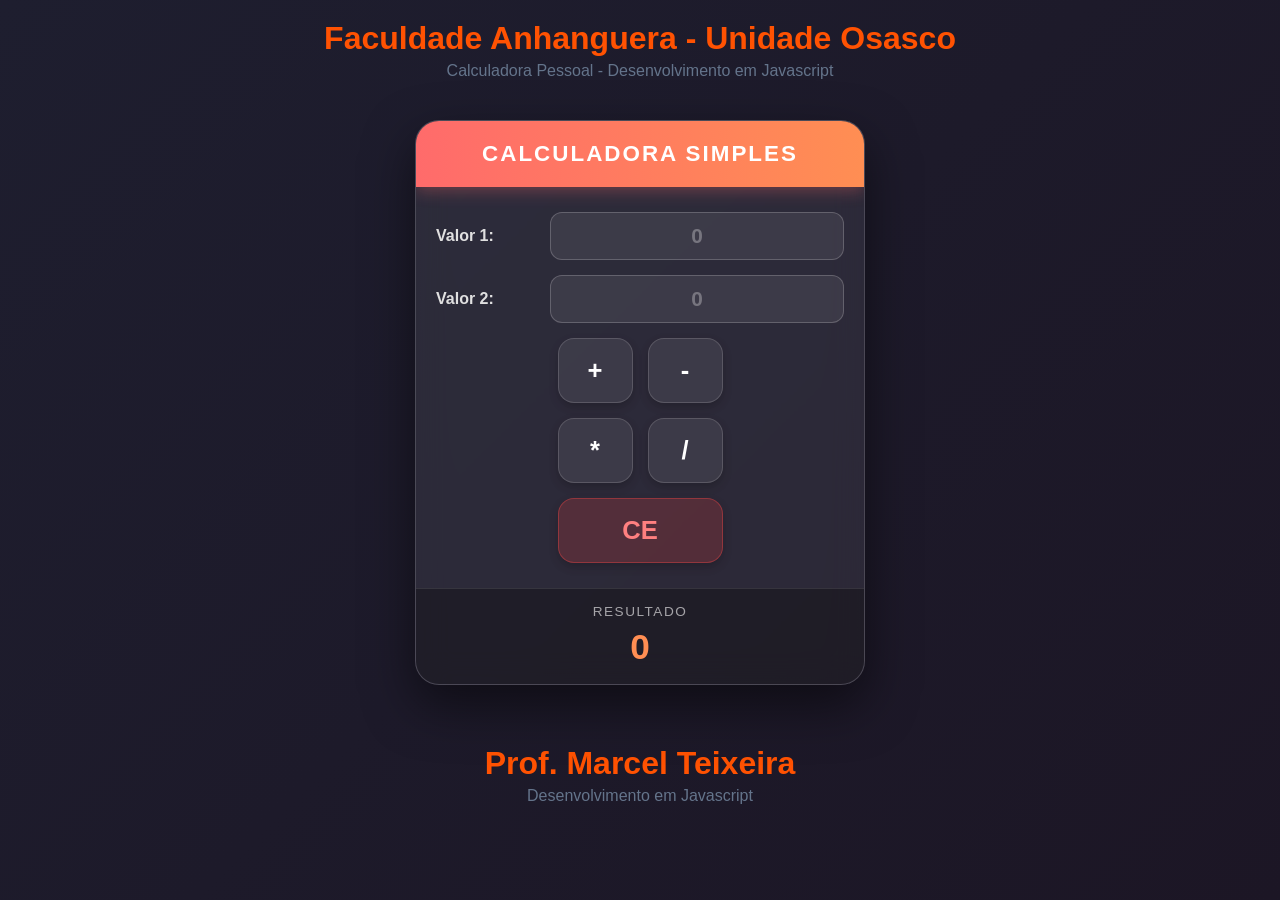
<file: 1 - CALCULADORA PESSOAL/index.html>
<!DOCTYPE html>
<html lang="pt-BR">
<head>
    <meta charset="UTF-8">
    <meta name="viewport" content="width=device-width, initial-scale=1.0">
    <title>Calculadora Simples</title>
    <link rel="stylesheet" type="text/css" href="css/style.css">
    <script src="js/calculadora.js" defer></script>
</head>
<body>
	<header>
        <h1>Faculdade Anhanguera - Unidade Osasco</h1>
        <p>Calculadora Pessoal - Desenvolvimento em Javascript</p>
    </header>
    <div id="conteudo">
        <h1 id="titulo">
            Calculadora Simples
        </h1>
        
        <div id="form">
            <form name="frmCalculadora" method="get" action="" onsubmit="return false;">
                <div class="campo-grupo">
                    <label for="valor1">Valor 1:</label>
                    <input type="text" name="txtn1" value="" id="valor1" class="valor" placeholder="0" autocomplete="off">
                </div>

                <div class="campo-grupo">
                    <label for="valor2">Valor 2:</label>
                    <input type="text" name="txtn2" value="" id="valor2" class="valor" placeholder="0" autocomplete="off">
                </div>

                <div class="divOperacoes">
                    <div name="btnSomar" id="somar" class="botao">+</div>
                    <div name="btnSubtrair" id="subtrair" class="botao">-</div>
                </div>

                <div class="divOperacoes">
                    <div name="btnMultiplicar" id="multiplicar" class="botao">*</div>
                    <div name="btnDividir" id="dividir" class="botao">/</div>
                </div>

                <div class="divOperacoes">
                    <div name="btnCE" id="ce" class="botao">CE</div>
                </div>
            </form>
        </div>

        <div id="painel-resultado">
            <div class="rotulo-resultado">Resultado</div>
            <div id="resultado">0</div>
        </div>
    </div>

	<footer>
        <h1>Prof. Marcel Teixeira</h1>
        <p>Desenvolvimento em Javascript</p>
    </footer>
</body>
</html>
</file>
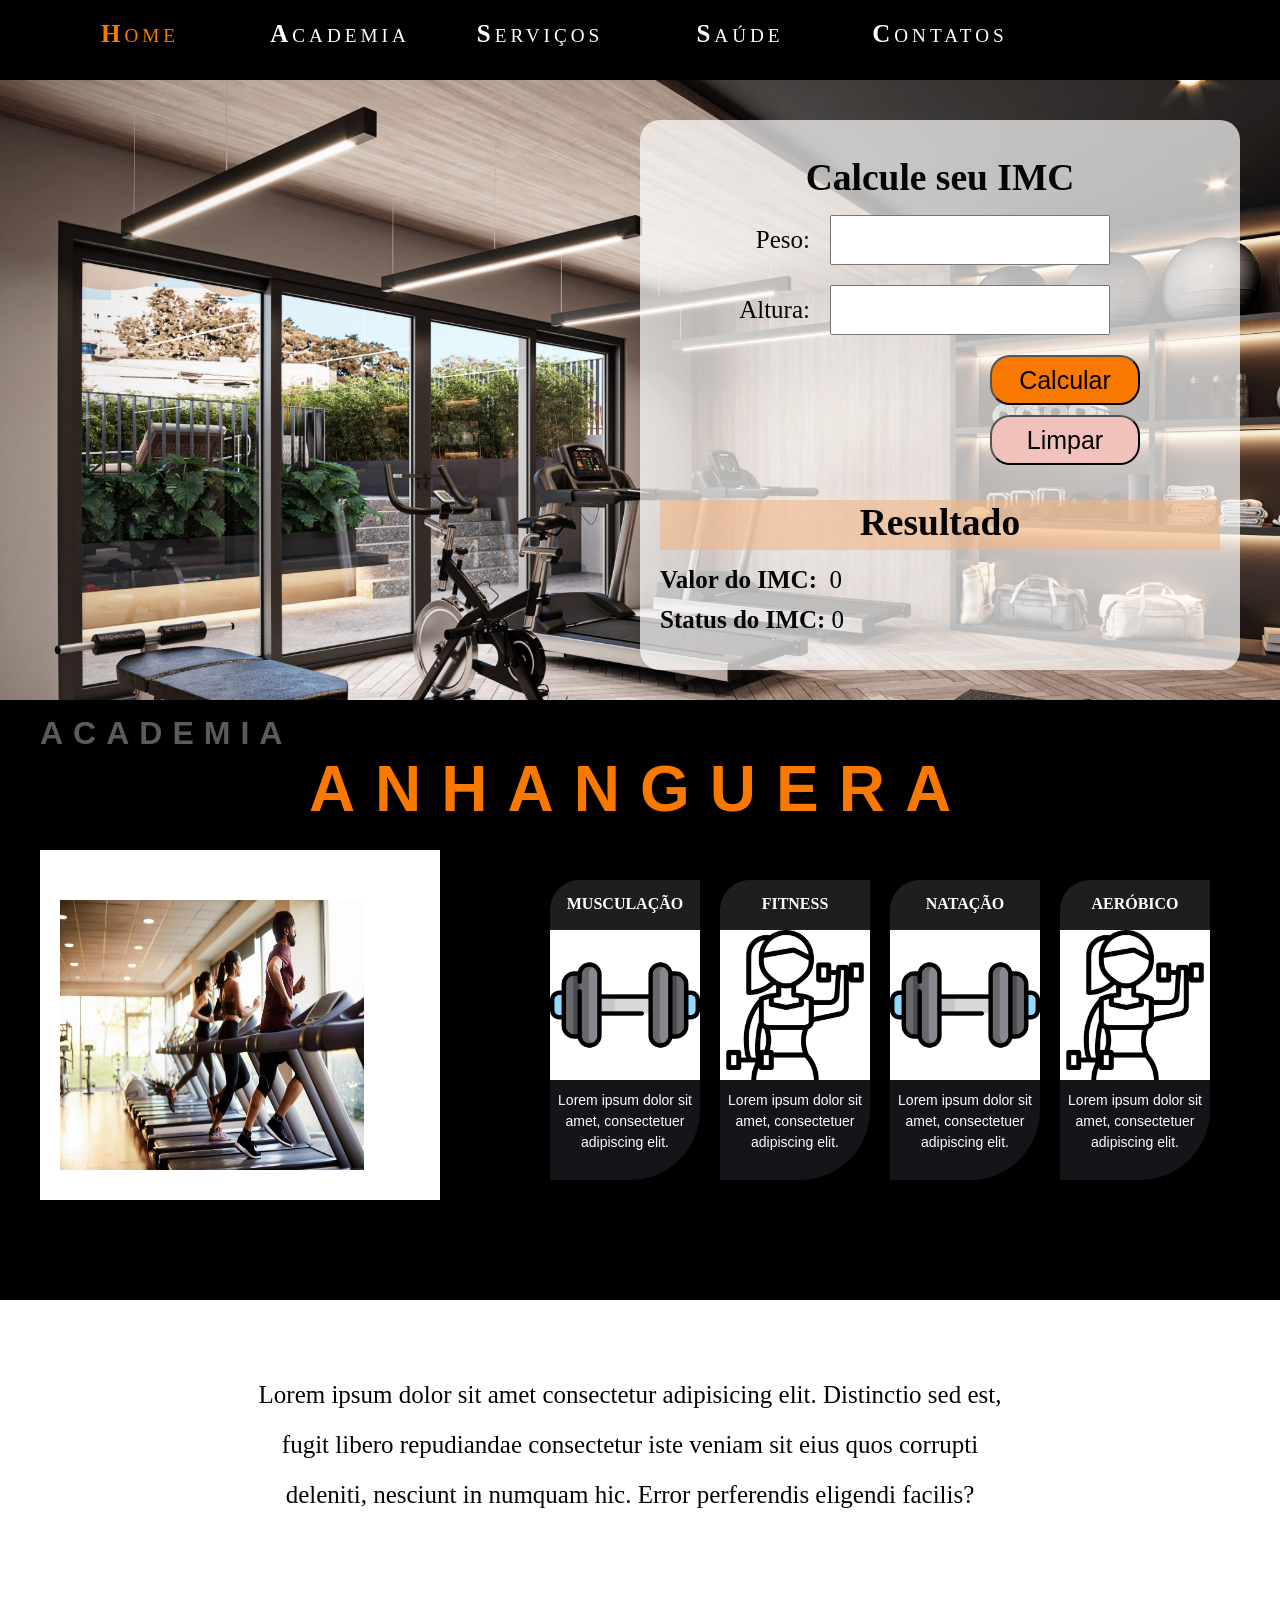
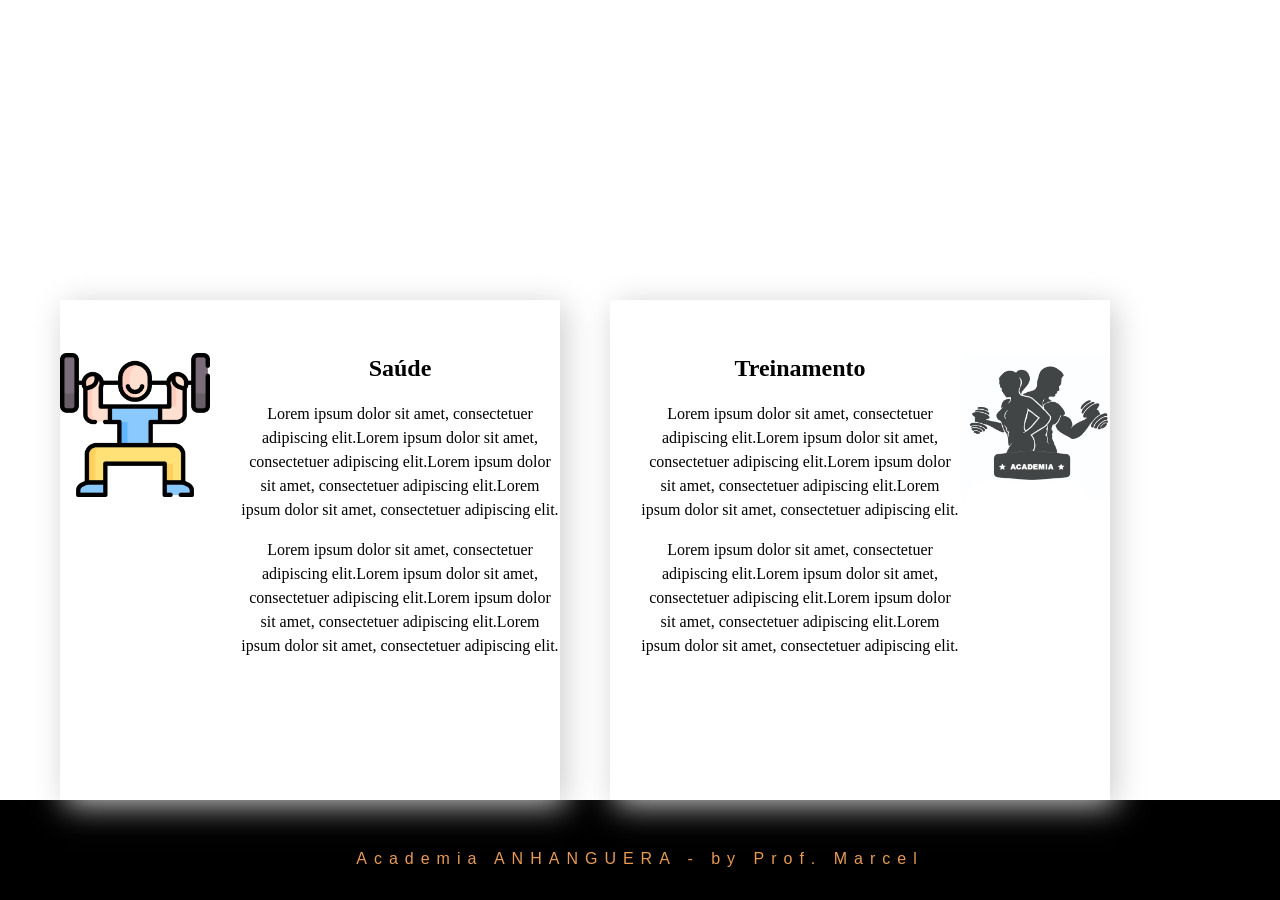
<file: AULA 02/TRABALHOI 01/index.html>
<html>
	<head>
		<title>
		  Atividade Avaliativa Individual - Desenvolvimento Javascript
		</title>
		<link rel="stylesheet" type="text/css" href="css/style.css">
        
        <script src="js/jquery.js"></script>
        <script src="js/ancora.js"></script>
        <script src="js/scroll.js"></script>
        
	</head>
	
	<body>
        <!-- AREA DO MENU -->
		<div id="caixa_menu">
            <nav id="menu" class="center">
                <div id="logo">
   
                </div>
                <div class="item_menu">
                    Home
                </div>
                <div class="item_menu">
                    <a href="#empresa">Academia</a>
                </div>
                <div class="item_menu">
                    <a href="#produtos">Serviços</a>
                </div>
                <div class="item_menu">
                    <a href="#servicos">Saúde</a>
                </div>
                <div class="item_menu">
                    <a href="#footer">Contatos</a>
                </div>
            </nav>
        </div>

        <script> 
            function calcular_IMC(){

                    var peso = document.getElementById('peso')
                    console.log(peso.value)

                    var altura = document.getElementById('altura')
                    console.log(altura.value)

                if(peso.value == ''){

                    peso.style.backgroundColor = '#f700ff'  
                    alert('A caixa do peso não foi preenchida')

                }else if(altura.value == ''){

                    altura.style.backgroundColor = '#f700ff'  
                    alert('A caixa da altura não foi preenchida')

                }else{

                    var imc =  peso.value / (altura.value * altura.value) 
                    console.log(imc.value)

                    var resultado = document.getElementById('imc_caixa')

                    resultado.innerText = imc.toFixed(2)
                }

                if (imc < 18.5) {
                    status_caixa.innerText = 'Abaixo do peso'            
                
                } else if (imc >= 18.5 && imc <= 24.9) {
                    status_caixa.innerText = 'Peso Normal'

                } else if (imc >= 25 && imc <= 29.9) {
                    status_caixa.innerText = 'Acima do peso (sobrepeso)'

                } else if (imc >= 30 && imc <= 34.9) {
                    status_caixa.innerText = 'Obesidade I'

                } else if (imc >= 35 && imc <= 39.9) {
                    status_caixa.innerText = 'Obesidade II'

                } else {
                    status_caixa.innerText = 'Obesidade III'
                }

            }
            function limparCampos(){
                document.getElementById('peso').value = ''
                document.getElementById('altura').value = ''
            }
        </script>

        <!-- AREA DO CABEÇALHO -->
        <header id="header" class="back_image">
            <div id="caixa_header" class="center">
                <div id="slogan">
                    <h2>Calcule seu IMC</h2>
                    <div id="imc">
                        <form>
                            <label>Peso:</label>    <input type="text" name="txt_peso" id="peso" value="" class="valor"><br>
                            <label>Altura:</label>  <input type="text" name="txt_peso" id="altura" value="" class="valor"><br>
                            <input type="button" name="btn_calcular" id="calcular" value="Calcular" class="botao"  onclick="calcular_IMC()">
                            <input type="button" name="btn_limpar"   id="limpar"   value="Limpar"   class="limpar" onclick="limparCampos()">
                        </form>
                    </div>
                    <div id="resultado_imc">
                        <h2>Resultado</h2>
                        <p>Valor do IMC:&nbsp; <span id="imc_caixa">0</span></p>
                        <p>Status do IMC:&nbsp;<span id="status_caixa">0</span></p>
                    </div>
                </div>
            </div>
        </header>
        
        <!-- SEÇÃO A EMPRESA -->
        <section id="empresa">
            <div class="seta">
                <a href="#header"> 
                    <img src="icon/seta-para-cima.png" alt="Voltar" title="Voltar">    
                </a>
            </div>
            <div id="caixa_empresa" class="center">
                <div class="titulo">
                    <span>ACADEMIA</span><h1>ANHANGUERA</h1>
                   
                </div>
                <div class="conteudo">
                    <div class="historico">
                        <div class="imagem_historico">
                            <img src="imagens/academia2.jpeg">
                        </div>
                    </div>
                    <div class="evolucao">
                        <div class="caixa_evolucao">
                            <div class="caixa_titulo">
                                MUSCULAÇÃO
                            </div>
                            <div class="caixa_imagem">
                                <img src="imagens/icone01.png">
                            </div>
                            <div class="caixa_texto">
                                Lorem ipsum dolor sit amet, consectetuer adipiscing elit.
                            </div>
                            
                        </div>
                        
                        <div class="caixa_evolucao">
                            <div class="caixa_titulo">
                                FITNESS
                            </div>
                            <div class="caixa_imagem">
                                <img src="imagens/icone02.jpg">
                            </div>
                            <div class="caixa_texto">
                                Lorem ipsum dolor sit amet, consectetuer adipiscing elit.
                            </div>
                        </div>
                        
                        <div class="caixa_evolucao">
                            <div class="caixa_titulo">
                                NATAÇÃO
                            </div>
                            <div class="caixa_imagem">
                                <img src="imagens/icone01.png">
                            </div>
                            <div class="caixa_texto">
                                Lorem ipsum dolor sit amet, consectetuer adipiscing elit.
                            </div>
                        </div>
                        
                        <div class="caixa_evolucao">
                            <div class="caixa_titulo">
                                AERÓBICO
                            </div>
                            <div class="caixa_imagem">
                                <img src="imagens/icone02.jpg">
                            </div>
                            <div class="caixa_texto">
                                Lorem ipsum dolor sit amet, consectetuer adipiscing elit.
                            </div>
                        </div>
                        
                    </div>
                    
                </div>
            </div>
        
        </section>
        
        <!-- SEÇÃO DE PRODUTOS -->
        <section id="produtos" class="back_image">
            <div id="caixa_produtos" class="center">
                   <div id="mensagen" class="center">
                    Lorem ipsum dolor sit amet consectetur adipisicing elit. Distinctio sed est, fugit libero repudiandae consectetur iste veniam sit eius quos corrupti deleniti, nesciunt in numquam hic. Error perferendis eligendi facilis?
                </div>         
            </div>
        </section>

        <!-- SEÇÃO DE SERVIÇOS -->
        <section id="servicos">
            <div id="caixa_servicos" class="center">
                <div class="item_servico">
                    <div class="imagem_servico">
                        <img src="imagens/6750831.png">
                    </div>
                    <div class="texto_servico">
                        <h2>Saúde</h2>
                        <p>Lorem ipsum dolor sit amet, consectetuer adipiscing elit.Lorem ipsum dolor sit amet, consectetuer adipiscing elit.Lorem ipsum dolor sit amet, consectetuer adipiscing elit.Lorem ipsum dolor sit amet, consectetuer adipiscing elit.</p>
                        <p>Lorem ipsum dolor sit amet, consectetuer adipiscing elit.Lorem ipsum dolor sit amet, consectetuer adipiscing elit.Lorem ipsum dolor sit amet, consectetuer adipiscing elit.Lorem ipsum dolor sit amet, consectetuer adipiscing elit.</p>
                    </div>
                </div>
                
                <div class="item_servico">
                    <div class="texto_servico">
                        <h2>Treinamento</h2>
                        <p>Lorem ipsum dolor sit amet, consectetuer adipiscing elit.Lorem ipsum dolor sit amet, consectetuer adipiscing elit.Lorem ipsum dolor sit amet, consectetuer adipiscing elit.Lorem ipsum dolor sit amet, consectetuer adipiscing elit.</p>
                        <p>Lorem ipsum dolor sit amet, consectetuer adipiscing elit.Lorem ipsum dolor sit amet, consectetuer adipiscing elit.Lorem ipsum dolor sit amet, consectetuer adipiscing elit.Lorem ipsum dolor sit amet, consectetuer adipiscing elit.</p>
                    </div>
                    <div class="imagem_servico">
                        <img src="imagens/fitness-belo-corpo-lll-paulista-45285_61097875ea0ec.png">
                    </div>
                </div>
            </div>
        </section>

        <!-- AREA DO RODAPÉ -->
        <footer id="footer">
           <div id="caixa_footer" class="center">
               Academia ANHANGUERA - by Prof. Marcel 
               
            </div>
        </footer>
	</body>
</html>
</file>
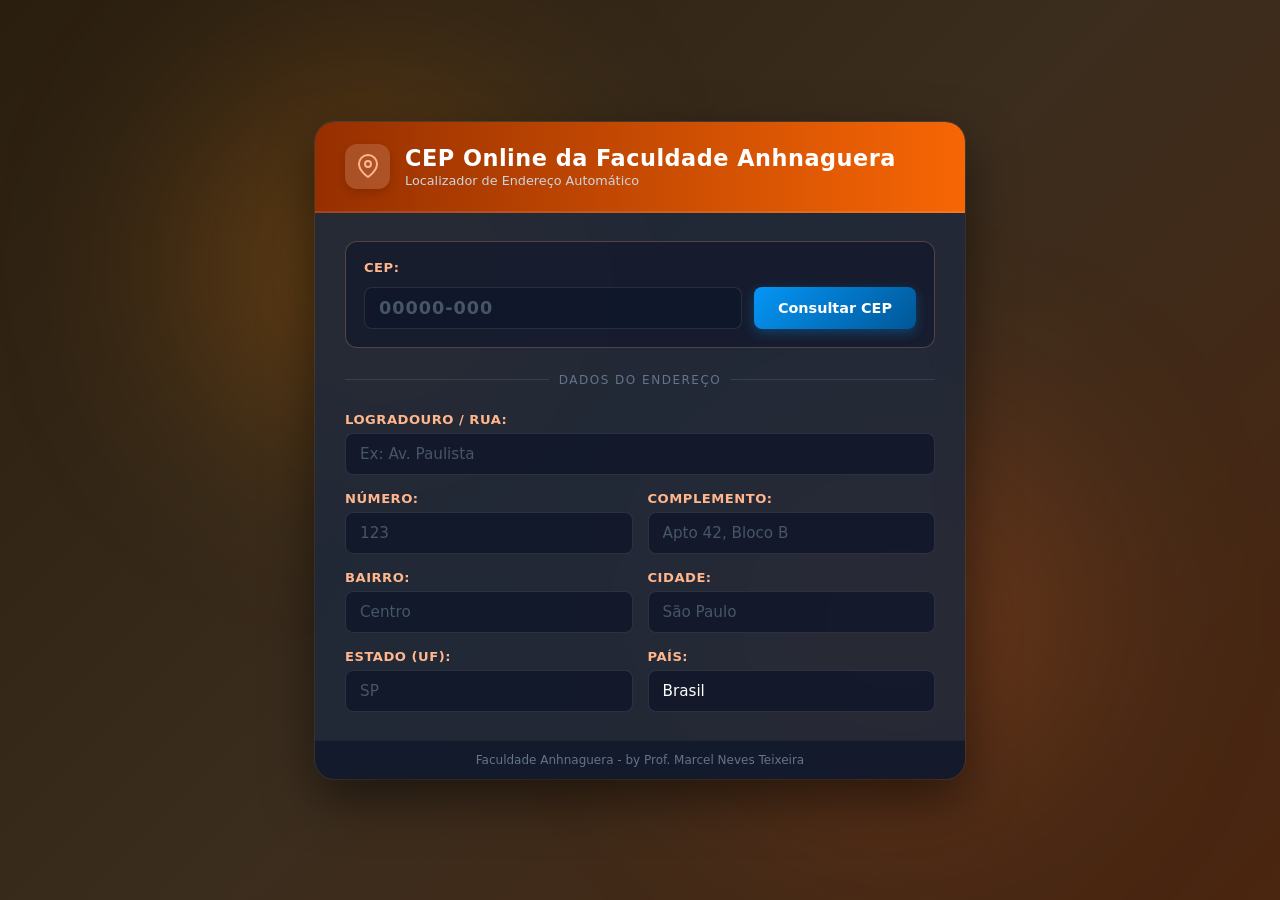
<file: AULA JS/2 - CEP ONLINE - FACULDADE ANHANGUERA/index.html>
<!DOCTYPE html>
<html lang="pt-BR">
<head>
    <meta charset="UTF-8">
    <meta name="viewport" content="width=device-width, initial-scale=1.0">
    <title>Consulta de CEP - SENAI</title>
    <link rel="stylesheet" type="text/css" href="css/style.css">
    <script src="js/carregarDados.js" defer></script>
</head>
<body>
    
    <main id="cep">
        <div id="form-cep">
            <header id="titulo">
                <div class="header-icon">
                    <svg width="24" height="24" viewBox="0 0 24 24" fill="none" stroke="currentColor" stroke-width="2" stroke-linecap="round" stroke-linejoin="round">
                        <path d="M21 10c0 7-9 13-9 13s-9-6-9-13a9 9 0 0 1 18 0z"></path>
                        <circle cx="12" cy="10" r="3"></circle>
                    </svg>
                </div>
                <div>
                    <h1>CEP Online da Faculdade Anhnaguera</h1>
                    <p class="subtitulo">Localizador de Endereço Automático</p>
                </div>
            </header>
            
            <form name="frmCEP" autocomplete="off" onsubmit="return false;">
                <!-- Seção de Busca -->
                <div class="secao-busca">
                    <div class="grupo-campo">
                        <label for="txtcep">CEP:</label>
                        <div class="input-com-botao">
                            <input type="text" name="txtcep" id="txtcep" placeholder="00000-000" maxlength="9">
                            <input type="button" name="btnpesquisar" value="Consultar CEP" id="pesquisar">
                        </div>
                    </div>
                </div>

                <div class="divisor">
                    <span>Dados do Endereço</span>
                </div>

                <!-- Dados do Endereço -->
                <div class="grid-form">
                    <div class="item-total-100 grupo-campo">
                        <label for="txtlogradouro">Logradouro / Rua:</label>
                        <input type="text" name="txtlogradouro" id="txtlogradouro" placeholder="Ex: Av. Paulista" maxlength="100">
                    </div>

                    <div class="linha-dupla">
                        <div class="item-total-30 grupo-campo">
                            <label for="txtnro">Número:</label>
                            <input type="text" name="txtnro" id="txtnro" placeholder="123" maxlength="10">
                        </div>
                        <div class="item-total-40 grupo-campo">
                            <label for="txtcompl">Complemento:</label>
                            <input type="text" name="txtcompl" id="txtcompl" placeholder="Apto 42, Bloco B" maxlength="15">
                        </div>
                    </div>

                    <div class="linha-dupla">
                        <div class="item-total-40 grupo-campo">
                            <label for="txtbairro">Bairro:</label>
                            <input type="text" name="txtbairro" id="txtbairro" placeholder="Centro" maxlength="30">
                        </div>
                        <div class="item-total-40 grupo-campo">
                            <label for="txtcidade">Cidade:</label>
                            <input type="text" name="txtcidade" id="txtcidade" placeholder="São Paulo" maxlength="50">
                        </div>
                    </div>

                    <div class="linha-dupla">
                        <div class="item-total-30 grupo-campo">
                            <label for="txtuf">Estado (UF):</label>
                            <input type="text" name="txtuf" id="txtuf" placeholder="SP" maxlength="2">
                        </div>
                        <div class="item-total-40 grupo-campo">
                            <label for="txtpais">País:</label>
                            <input type="text" name="txtpais" id="txtpais" value="Brasil" maxlength="30">
                        </div>
                    </div>
                </div>
            </form>

            <footer id="rodape-card">
                <span>Faculdade Anhnaguera - by Prof. Marcel Neves Teixeira</span>
            </footer>
        </div>
    </main>

</body>
</html>
</file>
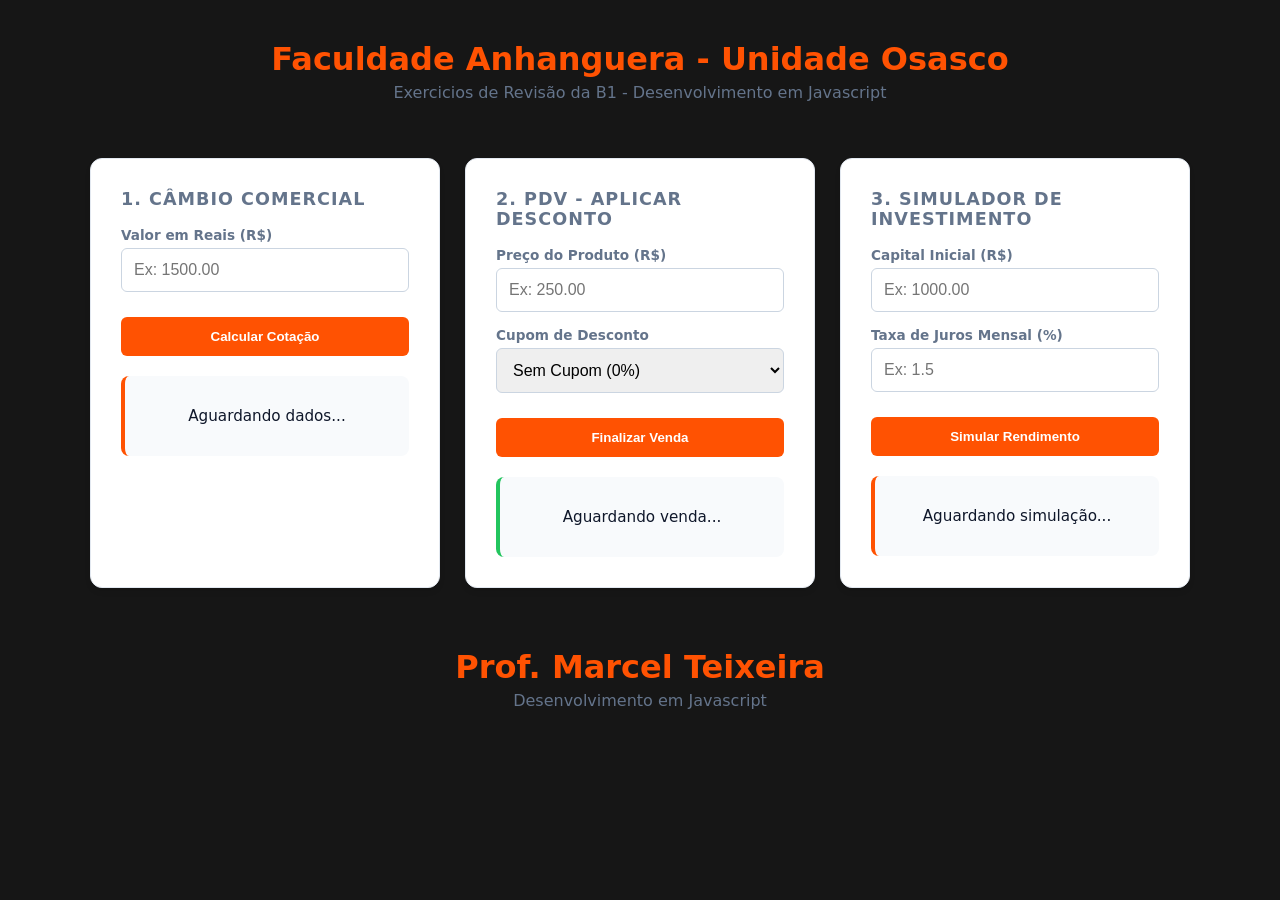
<file: AULA JS/TRABALHO PARA REVISÃO B1/index.html>
<!DOCTYPE html>
<html lang="pt-br">
<head>
    <meta charset="UTF-8">
    <meta name="viewport" content="width=device-width, initial-scale=1.0">
    <title>Exercicios - Painel de Soluções Corporativas</title>
    <link rel="stylesheet" type="text/css" href="css/style.css">
</head>

<body>

    <script>
        function calculo_Cotacao(){ 

            var valor_Real = document.getElementById('valorReal')
            
            var cotacao = valor_Real.value * 5.19

            var resultado = document.getElementById('resConversor')

            resultado.innerText = cotacao.toFixed(2)

        }




    </script>
    <header>
        <h1>Faculdade Anhanguera - Unidade Osasco</h1>
        <p>Exercicios de Revisão da B1 - Desenvolvimento em Javascript</p>
    </header>

    <div class="dashboard">
        
        <div class="card">
            <h3>1. Câmbio Comercial</h3>
            <div class="form-group">
                <label>Valor em Reais (R$)</label>
                <input type="number" id="valorReal" placeholder="Ex: 1500.00">
            </div>
            <button onclick="calculo_Cotacao()">Calcular Cotação </button>
            <div class="result-box" id="resConversor">Aguardando dados...</div>
        </div>

        <div class="card">
            <h3>2. PDV - Aplicar Desconto</h3>
            <div class="form-group">
                <label>Preço do Produto (R$)</label>
                <input type="number" id="precoProduto" placeholder="Ex: 250.00">
            </div>
            <div class="form-group">
                <label>Cupom de Desconto</label>
                <select id="cupom">
                    <option value="0">Sem Cupom (0%)</option>
                    <option value="0.05">CLIENTE_NOVO (5%)</option>
                    <option value="0.10">SOCIOTORCEDOR (10%)</option>
                    <option value="0.20">BLACKFRIDAY (20%)</option>
                </select>
            </div>
            <button>Finalizar Venda</button>
            <div class="result-box" id="resVenda">Aguardando venda...</div>
        </div>

        <div class="card">
            <h3>3. Simulador de Investimento</h3>
            <div class="form-group">
                <label>Capital Inicial (R$)</label>
                <input type="number" id="capital" placeholder="Ex: 1000.00">
            </div>
            <div class="form-group">
                <label>Taxa de Juros Mensal (%)</label>
                <input type="number" id="taxa" placeholder="Ex: 1.5">
            </div>
            <button>Simular Rendimento</button>
            <div class="result-box" id="resInvestimento">Aguardando simulação...</div>
        </div>

    </div>

    <footer>
        <h1>Prof. Marcel Teixeira</h1>
        <p>Desenvolvimento em Javascript</p>
    </footer>

</body>
</html>
</file>
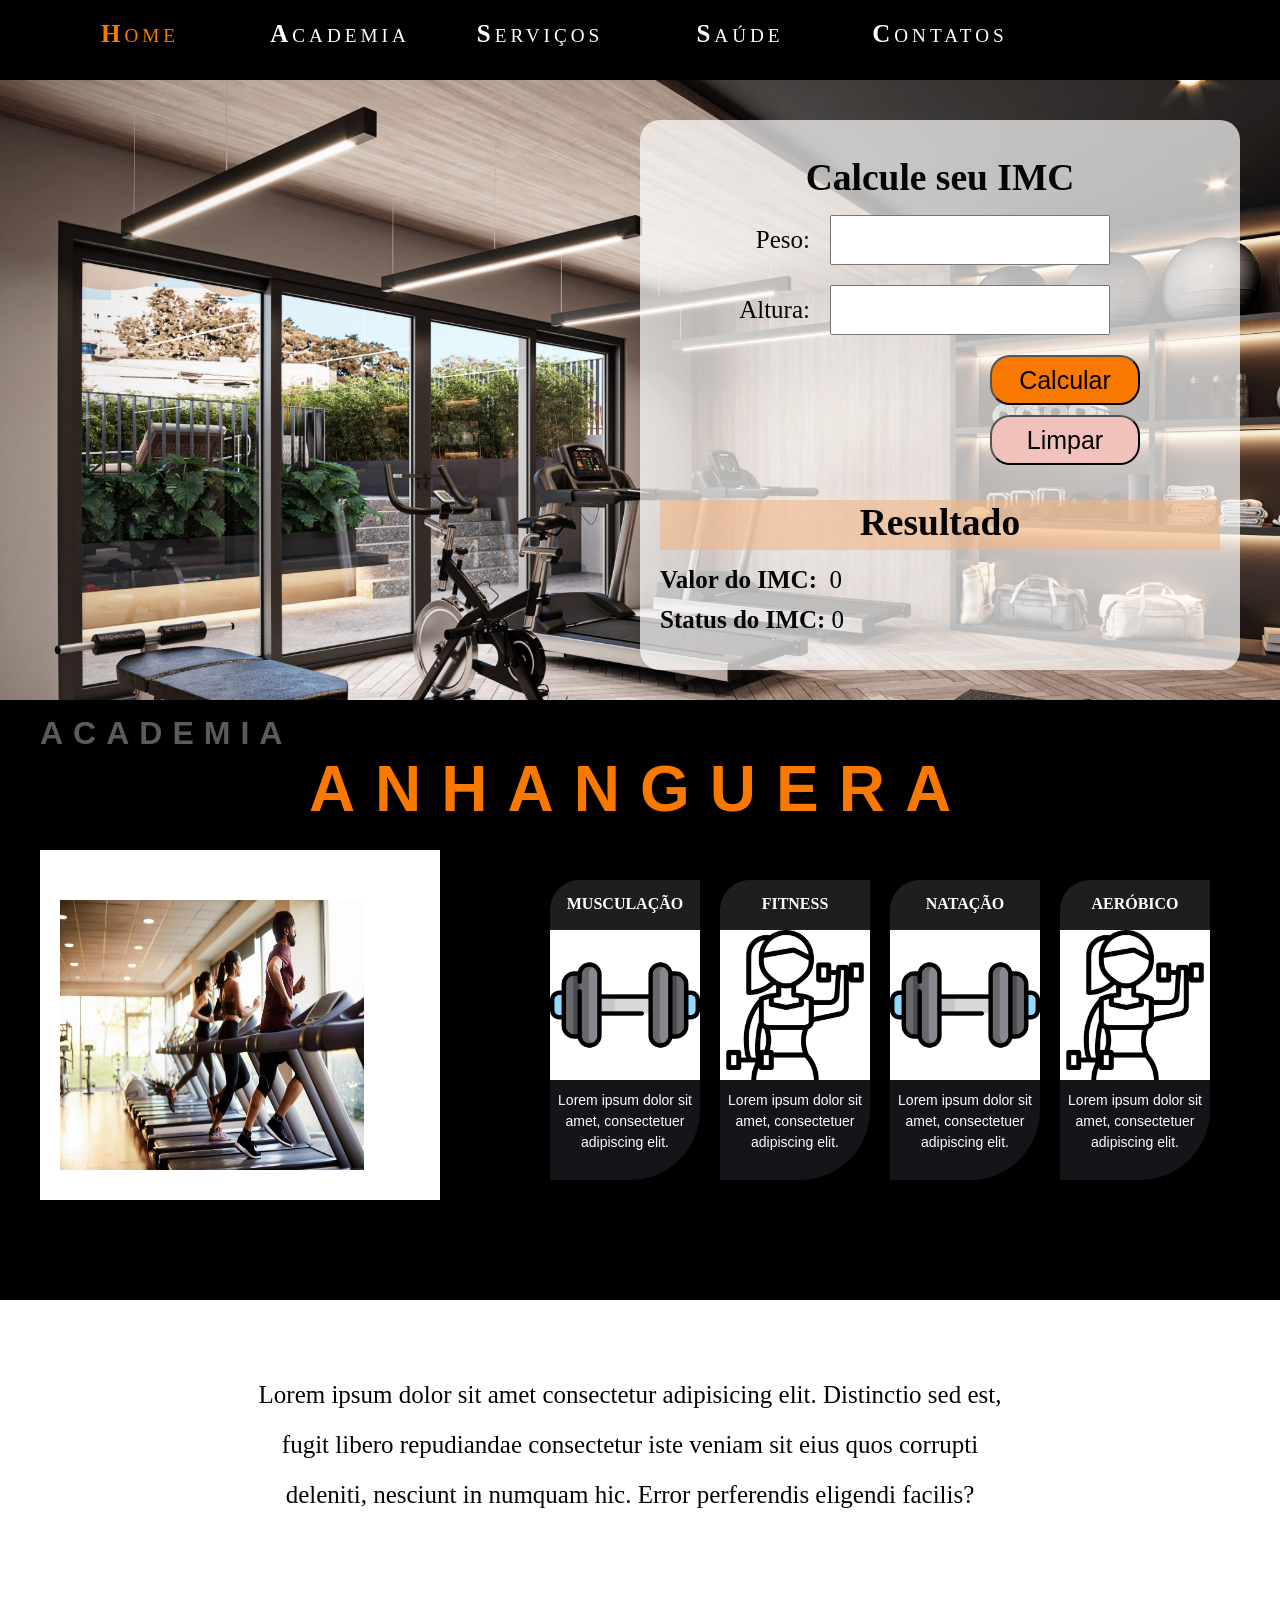
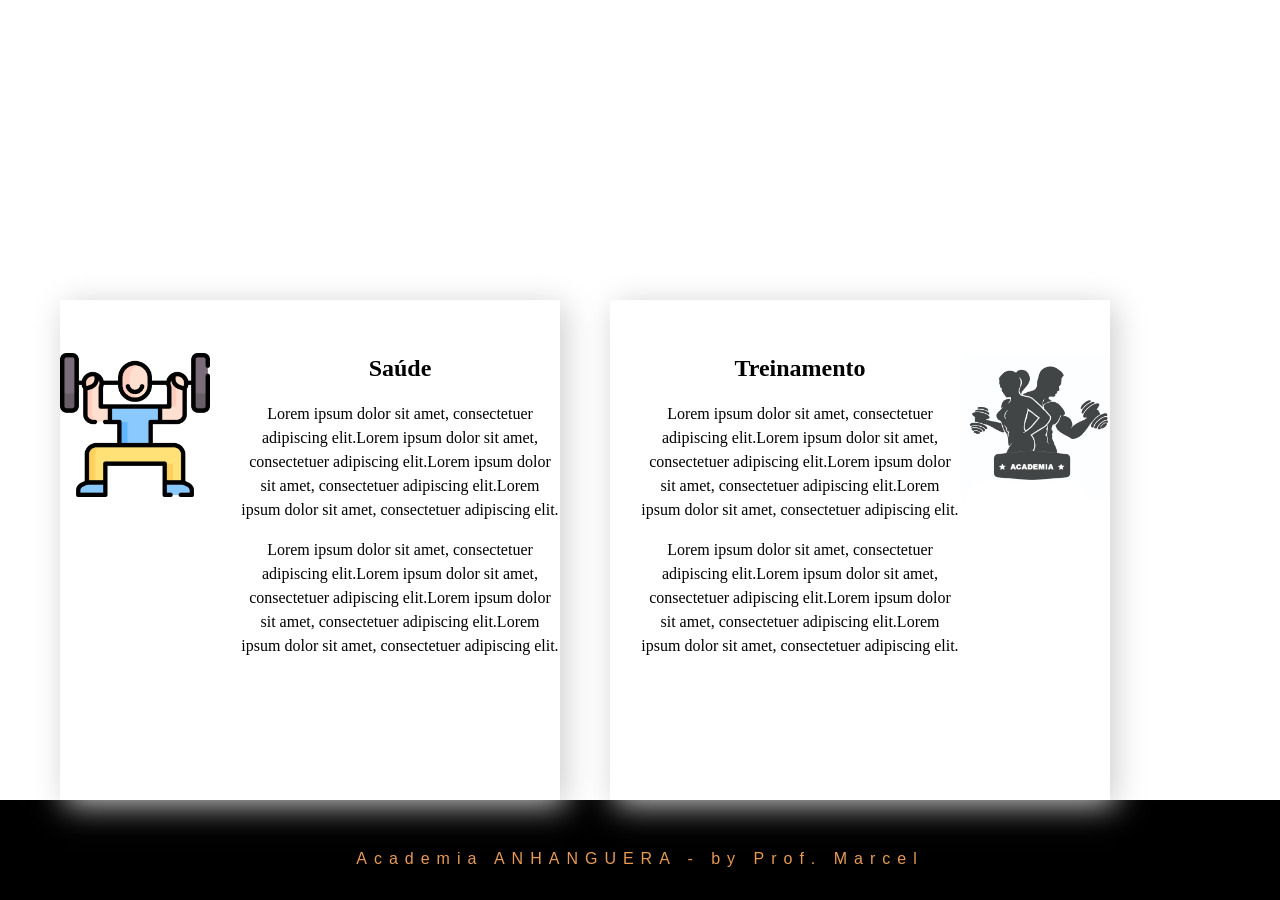
<file: AULA JS/TRABALHOI 01/index.html>
<html>
	<head>
		<title>
		  Atividade Avaliativa Individual - Desenvolvimento Javascript
		</title>
		<link rel="stylesheet" type="text/css" href="css/style.css">
        
        <script src="js/jquery.js"></script>
        <script src="js/ancora.js"></script>
        <script src="js/scroll.js"></script>
        
	</head>
	
	<body>
        <!-- AREA DO MENU -->
		<div id="caixa_menu">
            <nav id="menu" class="center">
                <div id="logo">
   
                </div>
                <div class="item_menu">
                    Home
                </div>
                <div class="item_menu">
                    <a href="#empresa">Academia</a>
                </div>
                <div class="item_menu">
                    <a href="#produtos">Serviços</a>
                </div>
                <div class="item_menu">
                    <a href="#servicos">Saúde</a>
                </div>
                <div class="item_menu">
                    <a href="#footer">Contatos</a>
                </div>
            </nav>
        </div>

        <script> 
            function calcular_IMC(){

                    var peso = document.getElementById('peso')
                    console.log(peso.value)

                    var altura = document.getElementById('altura')
                    console.log(altura.value)

                if(peso.value == ''){

                    peso.style.backgroundColor = '#f700ff'  
                    alert('A caixa do peso não foi preenchida')

                }else if(altura.value == ''){

                    altura.style.backgroundColor = '#f700ff'  
                    alert('A caixa da altura não foi preenchida')

                }else{

                    var imc =  peso.value / (altura.value * altura.value) 
                    console.log(imc.value)

                    var resultado = document.getElementById('imc_caixa')

                    resultado.innerText = imc.toFixed(2)
                }

                if (imc < 18.5) {
                    status_caixa.innerText = 'Abaixo do peso'            
                
                } else if (imc >= 18.5 && imc <= 24.9) {
                    status_caixa.innerText = 'Peso Normal'

                } else if (imc >= 25 && imc <= 29.9) {
                    status_caixa.innerText = 'Acima do peso (sobrepeso)'

                } else if (imc >= 30 && imc <= 34.9) {
                    status_caixa.innerText = 'Obesidade I'

                } else if (imc >= 35 && imc <= 39.9) {
                    status_caixa.innerText = 'Obesidade II'

                } else {
                    status_caixa.innerText = 'Obesidade III'
                }

            }
            function limparCampos(){
                document.getElementById('peso').value = ''
                document.getElementById('altura').value = ''
            }
        </script>

        <!-- AREA DO CABEÇALHO -->
        <header id="header" class="back_image">
            <div id="caixa_header" class="center">
                <div id="slogan">
                    <h2>Calcule seu IMC</h2>
                    <div id="imc">
                        <form>
                            <label>Peso:</label>    <input type="text" name="txt_peso" id="peso" value="" class="valor"><br>
                            <label>Altura:</label>  <input type="text" name="txt_peso" id="altura" value="" class="valor"><br>
                            <input type="button" name="btn_calcular" id="calcular" value="Calcular" class="botao"  onclick="calcular_IMC()">
                            <input type="button" name="btn_limpar"   id="limpar"   value="Limpar"   class="limpar" onclick="limparCampos()">
                        </form>
                    </div>
                    <div id="resultado_imc">
                        <h2>Resultado</h2>
                        <p>Valor do IMC:&nbsp; <span id="imc_caixa">0</span></p>
                        <p>Status do IMC:&nbsp;<span id="status_caixa">0</span></p>
                    </div>
                </div>
            </div>
        </header>
        
        <!-- SEÇÃO A EMPRESA -->
        <section id="empresa">
            <div class="seta">
                <a href="#header"> 
                    <img src="icon/seta-para-cima.png" alt="Voltar" title="Voltar">    
                </a>
            </div>
            <div id="caixa_empresa" class="center">
                <div class="titulo">
                    <span>ACADEMIA</span><h1>ANHANGUERA</h1>
                   
                </div>
                <div class="conteudo">
                    <div class="historico">
                        <div class="imagem_historico">
                            <img src="imagens/academia2.jpeg">
                        </div>
                    </div>
                    <div class="evolucao">
                        <div class="caixa_evolucao">
                            <div class="caixa_titulo">
                                MUSCULAÇÃO
                            </div>
                            <div class="caixa_imagem">
                                <img src="imagens/icone01.png">
                            </div>
                            <div class="caixa_texto">
                                Lorem ipsum dolor sit amet, consectetuer adipiscing elit.
                            </div>
                            
                        </div>
                        
                        <div class="caixa_evolucao">
                            <div class="caixa_titulo">
                                FITNESS
                            </div>
                            <div class="caixa_imagem">
                                <img src="imagens/icone02.jpg">
                            </div>
                            <div class="caixa_texto">
                                Lorem ipsum dolor sit amet, consectetuer adipiscing elit.
                            </div>
                        </div>
                        
                        <div class="caixa_evolucao">
                            <div class="caixa_titulo">
                                NATAÇÃO
                            </div>
                            <div class="caixa_imagem">
                                <img src="imagens/icone01.png">
                            </div>
                            <div class="caixa_texto">
                                Lorem ipsum dolor sit amet, consectetuer adipiscing elit.
                            </div>
                        </div>
                        
                        <div class="caixa_evolucao">
                            <div class="caixa_titulo">
                                AERÓBICO
                            </div>
                            <div class="caixa_imagem">
                                <img src="imagens/icone02.jpg">
                            </div>
                            <div class="caixa_texto">
                                Lorem ipsum dolor sit amet, consectetuer adipiscing elit.
                            </div>
                        </div>
                        
                    </div>
                    
                </div>
            </div>
        
        </section>
        
        <!-- SEÇÃO DE PRODUTOS -->
        <section id="produtos" class="back_image">
            <div id="caixa_produtos" class="center">
                   <div id="mensagen" class="center">
                    Lorem ipsum dolor sit amet consectetur adipisicing elit. Distinctio sed est, fugit libero repudiandae consectetur iste veniam sit eius quos corrupti deleniti, nesciunt in numquam hic. Error perferendis eligendi facilis?
                </div>         
            </div>
        </section>

        <!-- SEÇÃO DE SERVIÇOS -->
        <section id="servicos">
            <div id="caixa_servicos" class="center">
                <div class="item_servico">
                    <div class="imagem_servico">
                        <img src="imagens/6750831.png">
                    </div>
                    <div class="texto_servico">
                        <h2>Saúde</h2>
                        <p>Lorem ipsum dolor sit amet, consectetuer adipiscing elit.Lorem ipsum dolor sit amet, consectetuer adipiscing elit.Lorem ipsum dolor sit amet, consectetuer adipiscing elit.Lorem ipsum dolor sit amet, consectetuer adipiscing elit.</p>
                        <p>Lorem ipsum dolor sit amet, consectetuer adipiscing elit.Lorem ipsum dolor sit amet, consectetuer adipiscing elit.Lorem ipsum dolor sit amet, consectetuer adipiscing elit.Lorem ipsum dolor sit amet, consectetuer adipiscing elit.</p>
                    </div>
                </div>
                
                <div class="item_servico">
                    <div class="texto_servico">
                        <h2>Treinamento</h2>
                        <p>Lorem ipsum dolor sit amet, consectetuer adipiscing elit.Lorem ipsum dolor sit amet, consectetuer adipiscing elit.Lorem ipsum dolor sit amet, consectetuer adipiscing elit.Lorem ipsum dolor sit amet, consectetuer adipiscing elit.</p>
                        <p>Lorem ipsum dolor sit amet, consectetuer adipiscing elit.Lorem ipsum dolor sit amet, consectetuer adipiscing elit.Lorem ipsum dolor sit amet, consectetuer adipiscing elit.Lorem ipsum dolor sit amet, consectetuer adipiscing elit.</p>
                    </div>
                    <div class="imagem_servico">
                        <img src="imagens/fitness-belo-corpo-lll-paulista-45285_61097875ea0ec.png">
                    </div>
                </div>
            </div>
        </section>

        <!-- AREA DO RODAPÉ -->
        <footer id="footer">
           <div id="caixa_footer" class="center">
               Academia ANHANGUERA - by Prof. Marcel 
               
            </div>
        </footer>
	</body>
</html>
</file>
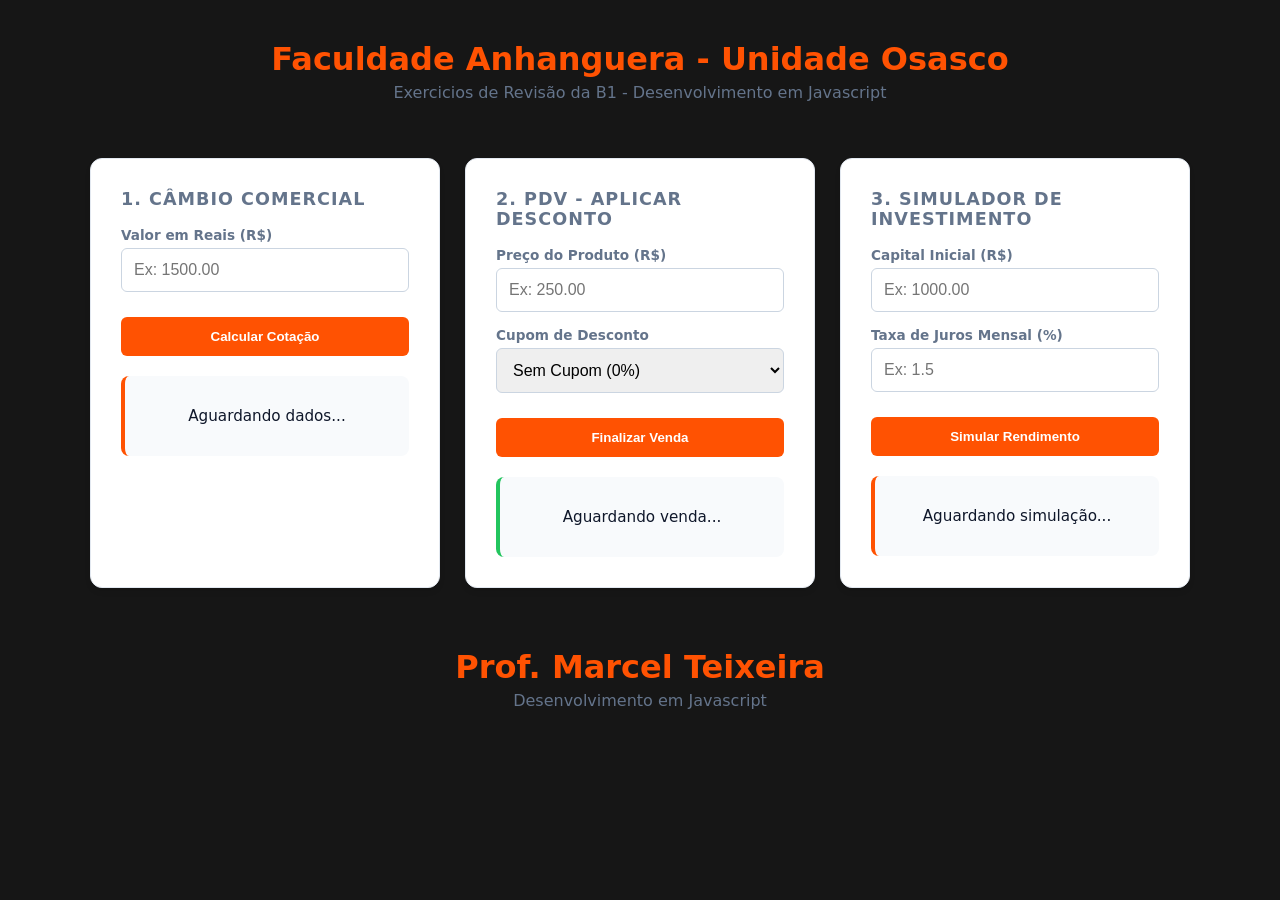
<file: Aulas atuais/TRABALHO PARA REVISÃO B1/index.html>
<!DOCTYPE html>
<html lang="pt-br">
<head>
    <meta charset="UTF-8">
    <meta name="viewport" content="width=device-width, initial-scale=1.0">
    <title>Exercicios - Painel de Soluções Corporativas</title>
    <link rel="stylesheet" type="text/css" href="css/style.css">
</head>

<body>

    <script>
        function calculoCotacao(){ 

            var valor_Real = document.getElementById('valorReal')

            var cotacao = valor_Real.value / 5.19

            var resultado = document.getElementById('resConversor')

            resultado.innerText = cotacao.toFixed(2)

        }

        function calculoDesconto(){

            var precoProduto = document.getElementById('precoProduto')

            var cupom = document.getElementById('cupom')

            var Desconto = precoProduto.value * cupom.value

            var resultadoDesconto = document.getElementById('resVenda')

            resultadoDesconto.innerText = Desconto.toFixed(2)

        }

        function calculoInvestimento(){
           
            var capital = document.getElementById('capital')

            var taxa = document.getElementById('taxa')

            var investimento = Number(capital.value) + (Number(capital.value) * Number(taxa.value) / 100)

            var resultadoInvestimento = document.getElementById('resInvestimento')

            resultadoInvestimento.innerText = investimento.toFixed(2)
        }

    </script>
    <header>
        <h1>Faculdade Anhanguera - Unidade Osasco</h1>
        <p>Exercicios de Revisão da B1 - Desenvolvimento em Javascript</p>
    </header>

    <div class="dashboard">
        
        <div class="card">
            <h3>1. Câmbio Comercial</h3>
            <div class="form-group">
                <label>Valor em Reais (R$)</label>
                <input type="number" id="valorReal" placeholder="Ex: 1500.00">
            </div>
            <button onclick="calculoCotacao()">Calcular Cotação </button>
            <div class="result-box" id="resConversor">Aguardando dados...</div>
        </div>

        <div class="card">
            <h3>2. PDV - Aplicar Desconto</h3>
            <div class="form-group">
                <label>Preço do Produto (R$)</label>
                <input type="number" id="precoProduto" placeholder="Ex: 250.00">
            </div>
            <div class="form-group">
                <label>Cupom de Desconto</label>
                <select id="cupom">
                    <option value="0">Sem Cupom (0%)</option>
                    <option value="0.05">CLIENTE_NOVO (5%)</option>
                    <option value="0.10">SOCIOTORCEDOR (10%)</option>
                    <option value="0.20">BLACKFRIDAY (20%)</option>
                </select>
            </div>
            <button onclick="calculoDesconto()">Finalizar Venda</button>
            <div class="result-box" id="resVenda">Aguardando venda...</div>
        </div>

        <div class="card">
            <h3>3. Simulador de Investimento</h3>
            <div class="form-group">
                <label>Capital Inicial (R$)</label>
                <input type="number" id="capital" placeholder="Ex: 1000.00">
            </div>
            <div class="form-group">
                <label>Taxa de Juros Mensal (%)</label>
                <input type="number" id="taxa" placeholder="Ex: 1.5">
            </div>
            <button onclick="calculoInvestimento()">Simular Rendimento</button>
            <div class="result-box" id="resInvestimento">Aguardando simulação...</div>
        </div>

    </div>

    <footer>
        <h1>Prof. Marcel Teixeira</h1>
        <p>Desenvolvimento em Javascript</p>
    </footer>

</body>
</html>
</file>
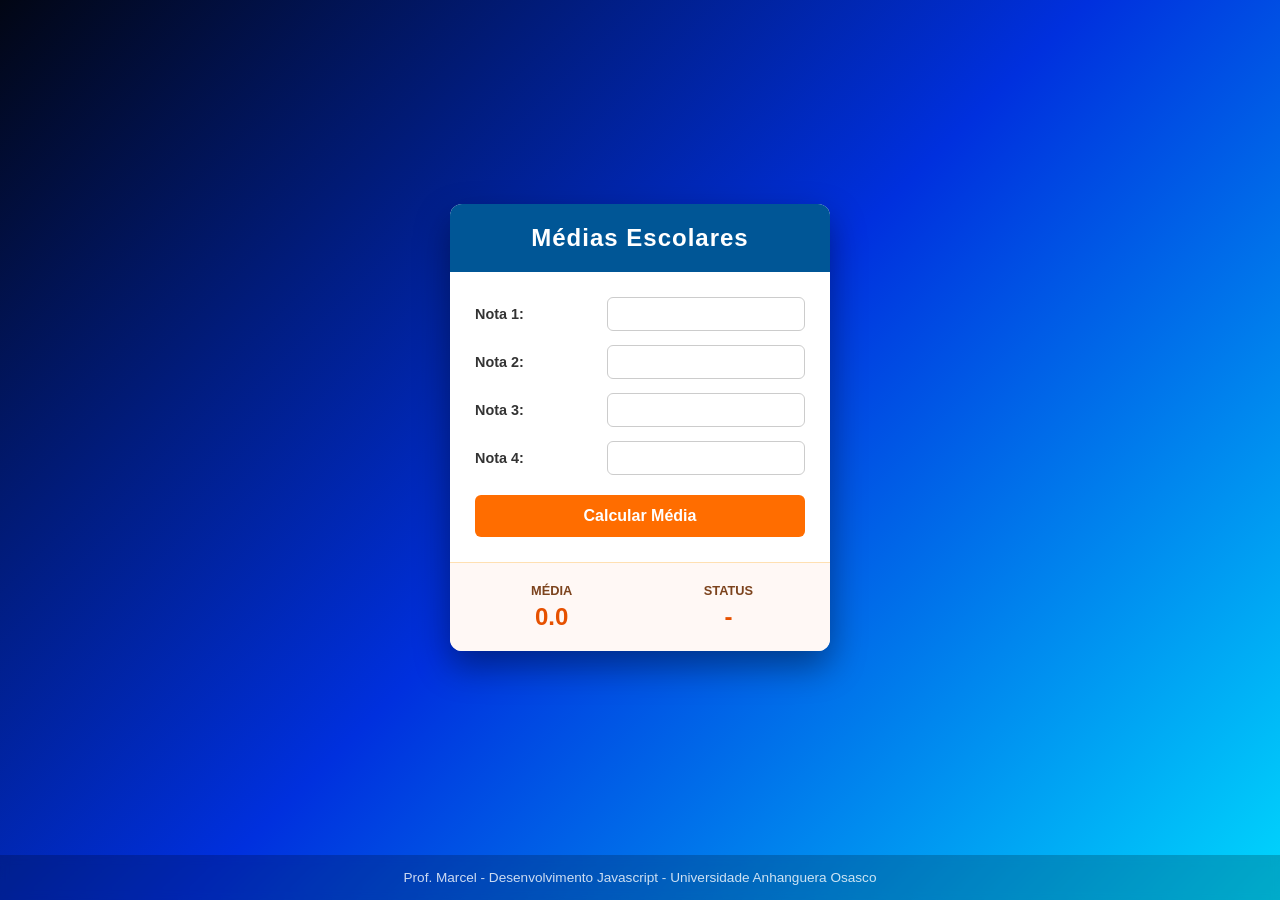
<file: AULA JS/Calculador_de_media.html>
<!DOCTYPE html>
<html lang="pt-BR">
<head>
    <meta charset="UTF-8">
    <title>Exercicio - Médias Escolares</title>
    <style>
        /* Configurações Globais */
        * {
            box-sizing: border-box;
            margin: 0;
            padding: 0;
            font-family: 'Segoe UI', Tahoma, Geneva, Verdana, sans-serif;
        }

        /* Fundo Laranja Vibrante e Profundo */
        body {
            background: linear-gradient(135deg, #020614, #0030de, #00d7fd);
            min-height: 100vh;
            display: flex;
            flex-direction: column;
            justify-content: space-between;
            align-items: center;
        }

        /* Espaçador superior para manter o card centralizado */
        .espacador {
            flex: 1;
        }

        /* Cartão Principal */
        #conteudo {
            width: 380px;   
            background-color: #ffffff;
            border-radius: 12px;
            box-shadow: 0 15px 35px rgba(0, 0, 0, 0.4);
            overflow: hidden;
            margin: 20px 0;
        }

        /* Cabeçalho Laranja */
        #titulo {
            background-color: #005696;
            color: #ffffff;
            padding: 20px;
            text-align: center;
            font-size: 1.5em;
            font-weight: bold;
            letter-spacing: 1px;
        }

        /* Área do Form */
        #form {
            padding: 25px;
        }

        /* Estilização e Espaçamento dos Campos */
        #form form {
            display: flex;
            flex-direction: column;
            gap: 14px;
        }

        #form label {
            font-size: 0.9em;
            color: #333333;
            font-weight: 600;
            display: flex;
            justify-content: space-between;
            align-items: center;
        }

        #form input[type="text"] {
            width: 60%;
            padding: 8px 12px;
            border: 1px solid #cccccc;
            border-radius: 6px;
            outline: none;
            font-size: 1em;
            text-align: center;
            transition: border-color 0.2s, box-shadow 0.2s;
        }

        #form input[type="text"]:focus {
            border-color: #e65100;
            box-shadow: 0 0 5px rgba(230, 81, 0, 0.3);
        }

        /* Botão */
        #botao {
            margin-top: 6px;
            padding: 12px;
            background-color: #ff6d00;
            border: none;
            border-radius: 6px;
            color: #ffffff;
            font-size: 1em;
            font-weight: bold;
            cursor: pointer;
            transition: background-color 0.2s, transform 0.1s;
        }

        #botao:hover {
            background-color: #d85c00;
        }

        #botao:active {
            transform: scale(0.98);
        }

        /* Área de Resultados */
        #painel-resultados {
            background-color: #fff8f5;
            border-top: 1px solid #ffe0b2;
            padding: 20px;
            display: flex;
            justify-content: space-between;
            text-align: center;
        }

        .bloco-resultado {
            width: 48%;
        }

        .rotulo {
            font-size: 0.8em;
            color: #7c431d;
            text-transform: uppercase;
            font-weight: bold;
            margin-bottom: 5px;
        }

        #resultado, #status {
            font-size: 1.5em;
            font-weight: bold;
            color: #e65100;
        }

        /* Rodapé do Site (fora da div #conteudo) */
        #rodape-site {
            width: 100%;
            padding: 15px;
            text-align: center;
            font-size: 0.85em;
            color: rgba(255, 255, 255, 0.8);
            font-weight: 500;
            background-color: rgba(0, 0, 0, 0.2);
            backdrop-filter: blur(5px);
        }
    </style>
    <script>
        //Funcao para calcular a media
        function calcular_media(){

            //Serve para colocar um alerta no navegador
            //alert("Bem vindo ao sistema de calculo")

            //Serve para fazer uma pergunta para o usuario
            //confirm("Deseja realmente caulcular?")

            //Serve para solicitar uma entrada de dados
            //var nome = prompt("Digite seu nome")
            
            //Serve para colocar uma mensagem na area de Debug do navegador
            //console.log("Testando o debug em JS " + nome)

            //Recebe para receber os valores digitados, nas caixas de texto

            var valor1 = document.getElementById('valor1')
            console.log(valor1.value)

            var valor2 = document.getElementById('valor2')
            console.log(valor2.value)

            var valor3 = document.getElementById('valor3')
            console.log(valor3.value)  

            var valor4 = document.getElementById('valor4')
            console.log(valor4.value)

            //Limpando as caixas de valores
             valor1.style.backgroundColor = '#ffffff' 
             valor2.style.backgroundColor = '#ffffff' 
             valor3.style.backgroundColor = '#ffffff' 
             valor4.style.backgroundColor = '#ffffff'

            if(valor1.value == ''){
                
                valor1.style.backgroundColor = '#f700ff' //style.backgroundColor -> permite trocar a cor de fundo   
                alert('A caixa da nota 1 não foi preenchida')

            }else if(valor2.value == ''){
                
                valor2.style.backgroundColor = '#f700ff'
                alert('A caixa da nota 2 não foi preenchida')

            }else if(valor3.value == ''){

                valor3.style.backgroundColor = '#f700ff'
                alert('A caixa da nota 3 não foi preenchida')

            }else if(valor4.value == ''){
                
                valor4.style.backgroundColor = '#f700ff'
                alert('A caixa da nota 4 não foi preenchida')
            }else{

            //Realiza o calculo da média
            //Number() -> Converte uma String para numero
            var media = (Number(valor1.value) + Number(valor2.value) + Number(valor3.value) + Number(valor4.value)) / 4
            
            //Recebe o resultado do HTML para colocar o resultado da média encontrada
            var resultado = document.getElementById('resultado')
            var status = document.getElementById('status')

            //Colocando o valor da media no elemento do HTML
            //toFixed -> Permite limitar a quantidade de casas decimais
            resultado.innerText = media.toFixed(2)

            if(media >= 7){

                status.innerText = 'Aprovado'
            
            }else if(media >= 5 && media <  7){

                status.innerText = 'Exame'

            }else if(media < 5){
                status.innerText = 'Reprovado'
            }
        }
        }
    </script>
</head>
<body>  

    <div class="espacador"></div>

    <div id="conteudo">
        <div id="titulo">
            Médias Escolares
        </div>

        <div id="form">
            <form name="frmmedia">      
                <label>Nota 1: <input type="text" name="txtn1" id="valor1"></label>
                <label>Nota 2: <input type="text" name="txtn2" id="valor2"></label>
                <label>Nota 3: <input type="text" name="txtn3" id="valor3"></label>
                <label>Nota 4: <input type="text" name="txtn4" id="valor4"></label>
                <input type="button" name="btncalc" id="botao" value="Calcular Média" onclick="calcular_media()">
            </form>
        </div>

        <div id="painel-resultados">
            <div class="bloco-resultado">
                <div class="rotulo">Média</div>
                <div id="resultado">0.0</div>
            </div>
            <div class="bloco-resultado">               
                <div class="rotulo">Status</div>
                <div id="status">-</div>
            </div>
        </div>
    </div>

    <div class="espacador"></div>

    <!-- Rodapé fora da caixa de conteúdo -->
    <footer id="rodape-site">
        Prof. Marcel - Desenvolvimento Javascript - Universidade Anhanguera Osasco
    </footer>

</body>
</html>
</file>
<file: 1 - CALCULADORA PESSOAL/css/style.css>
/* Reset básico e configurações globais */
* {
    box-sizing: border-box;
    margin: 0;
    padding: 0;
    font-family: 'Segoe UI', Roboto, Helvetica, Arial, sans-serif;
}

:root {
    --primary: #ff5202;
    --secondary: #64748b;
    --success: #22c55e;
    --bg: #161616;
    --card-bg: #ffffff;
    --text-main: #0f172a;
}

body {
    min-height: 100vh;
    display: flex;

    align-items: center;
    /* Fundo com gradiente moderno que funciona perfeitamente sem depender de imagem externa */
    background: linear-gradient(135deg, #1e1e2f 0%, #1c1625 100%);
    background-attachment: fixed;
    padding: 20px;

    display: flex;
    flex-direction: column;
    align-items: center;
}


header { text-align: center; margin-bottom: 40px; }
header h1 { margin: 0; font-size: 2rem; color: var(--primary); }
header p { color: var(--secondary); margin-top: 5px; }

/* Card Principal da Calculadora */
#conteudo {
    width: 100%;
    max-width: 450px;
    background: rgba(255, 255, 255, 0.07);
    backdrop-filter: blur(16px);
    -webkit-backdrop-filter: blur(16px);
    border: 1px solid rgba(255, 255, 255, 0.15);
    border-radius: 24px;
    box-shadow: 0 20px 50px rgba(0, 0, 0, 0.5);
    overflow: hidden;
    transition: transform 0.3s ease;
}

/* Cabeçalho */
#titulo {
    background: linear-gradient(90deg, #ff6b6b, #ff8e53);
    color: #ffffff;
    margin: 0;
    padding: 20px 15px;
    font-size: 1.4em;
    font-weight: 700;
    text-align: center;
    letter-spacing: 2px;
    text-transform: uppercase;
    box-shadow: 0 4px 15px rgba(255, 107, 107, 0.3);
}

/* Formulário e Campos de Entrada */
#form {
    padding: 25px 20px;
}

.campo-grupo {
    display: flex;
    align-items: center;
    justify-content: space-between;
    margin-bottom: 15px;
}

label {
    color: #e0e0e0;
    font-size: 1em;
    font-weight: 600;
    width: 25%;
}

.valor {
    width: 72%;
    height: 48px;
    background: rgba(255, 255, 255, 0.08);
    border: 1px solid rgba(255, 255, 255, 0.2);
    border-radius: 12px;
    color: #ffffff;
    font-size: 1.3em;
    font-weight: bold;
    text-align: center;
    outline: none;
    transition: all 0.3s ease;
}

.valor::placeholder {
    color: rgba(255, 255, 255, 0.3);
}

.valor:focus {
    background: rgba(255, 255, 255, 0.15);
    border-color: #ff8e53;
    box-shadow: 0 0 12px rgba(255, 142, 83, 0.4);
}

/* Grids e Botões de Operação */
.divOperacoes {
    display: flex;
    justify-content: center;
    gap: 15px;
    margin-top: 15px;
}

.botao {
    width: 75px;
    height: 65px;
    background: rgba(255, 255, 255, 0.08);
    border: 1px solid rgba(255, 255, 255, 0.15);
    color: #ffffff;
    font-size: 1.6em;
    font-weight: bold;
    border-radius: 16px;
    display: flex;
    align-items: center;
    justify-content: center;
    cursor: pointer;
    user-select: none;
    transition: all 0.2s cubic-bezier(0.4, 0, 0.2, 1);
    box-shadow: 0 4px 10px rgba(0, 0, 0, 0.2);
}

.botao:hover {
    background: linear-gradient(135deg, #ff6b6b, #ff8e53);
    border-color: transparent;
    color: #ffffff;
    transform: translateY(-3px);
    box-shadow: 0 8px 20px rgba(255, 107, 107, 0.4);
}

.botao:active {
    transform: translateY(1px);
    box-shadow: 0 2px 5px rgba(0, 0, 0, 0.2);
}

/* Destaque para o botão Limpar (CE) */
#ce {
    width: 100%;
    max-width: 165px;
    background: rgba(239, 68, 68, 0.2);
    border-color: rgba(239, 68, 68, 0.4);
    color: #ff8080;
}

#ce:hover {
    background: linear-gradient(135deg, #ef4444, #dc2626);
    color: #ffffff;
    box-shadow: 0 8px 20px rgba(239, 68, 68, 0.4);
}

/* Área de Exibição do Resultado */
#painel-resultado {
    background: rgba(0, 0, 0, 0.3);
    border-top: 1px solid rgba(255, 255, 255, 0.1);
    padding: 15px 20px;
    text-align: center;
}

.rotulo-resultado {
    font-size: 0.85em;
    color: rgba(255, 255, 255, 0.6);
    text-transform: uppercase;
    letter-spacing: 1.5px;
    margin-bottom: 5px;
}

#resultado {
    color: #ff8e53;
    font-size: 2.2em;
    font-weight: 700;
    word-break: break-all;
    min-height: 45px;
    display: flex;
    align-items: center;
    justify-content: center;
}


footer { flex-shrink: 0; /* Impede o footer de encolher */


    padding: 20px;
    text-align: center;
    color: var(--secondary);
    width: 100%;
    margin-top: 40px;}
footer h1 { margin: 0; font-size: 2rem; color: var(--primary); }
footer p { color: var(--secondary); margin-top: 5px; }
</file>
<file: AULA 02/TRABALHOI 01/css/style.css>
/* Cascading Style Sheets (CSS) */

body,h1,h2,ul,li{
    /*Zera os espeços do navegador*/
    margin: 0px;
    padding: 0px;
}

a:link, a:active{
    color: #ffffff;
    text-decoration: none;
}


/* CLASSES DE PADRONIZAÇÃO */
.center{
    margin-left: auto;
    margin-right: auto;
}

.back_image{
    background-attachment: fixed;
    background-repeat: no-repeat;
    background-size: cover;
}


/*AREA DO MENU*/

#caixa_menu{
    width: 100%;
    height: 80px;
    background-color: #000000;
    position: fixed;
}

#menu{
    width:1200px;
    height: inherit;

}
.item_menu{
    width: 200px;
    height: inherit;
    text-align: center;
    font-family: verdana;
    font-size: 1.2em;
    color: #f87800;;
    float: left;
    box-sizing: border-box;
    padding-top: 20px;
    text-transform: uppercase;
    letter-spacing: 4px;
    
}

.item_menu::first-letter{
    font-weight: bold;
    font-size: 1.3em;
}

.item_menu:hover::first-letter{
    font-weight: bold;
    font-size: 1.3em;
    color: #f87800;
    
}

.item_menu:hover{
    /* background-color: chartreuse; */
    color: #ece807;
    border-bottom: solid 2px;
    transition: 1s;
    cursor: pointer;
}

#logo{
    width: 120px;
    height: 160px;

    
    /*Permite sobrepor camadas no CSS*/
    position: absolute;
    
    /*
        z-index: permite alterar a posição das divs
        Por exemplo: uma div que está atras poderá ficar na frente de outra div
    */
    margin-left: -110px;
    margin-top: 50px;
    
    
}



/*AREA DO CABEÇALHO*/
#header{
    width: 100%;
    height: 700px;
    background-image: url(../imagens/academia1.jpg);
    box-sizing: border-box;
    padding-top: 50px;
}



#caixa_header{
    width: 1200px;
    height: 400px;
    
    box-sizing: border-box;
    padding-top: 70px;

}

#slogan, #mensagen{
    width: 600px;
    height: 550px;
    background-color: rgba(255,255,255,0.7);
    margin-left: auto;
    border-radius: 20px;
    font-family: verdana;
    color: #050505;
    font-size: 25px;
    line-height: 2;
    text-align: center;
    box-sizing: border-box;
    padding-left: 20px;
    padding-right: 20px;
    padding-top: 20px;
}

#mensagen{
    width: 800px;
    height: 300px;
    padding-left: 0px;
    padding-top: 20px;
}

/* FORM */

label{
    display: block;
    width: 150px;
    float: left;
    text-align: right;
    margin-right: 20px;
}
.valor{
    float: left;
    margin-bottom: 10px;
    /* margin-left: 10px; */
    height: 50px;
    width: 50%;
    font-size: 1em;
    margin-bottom: 20px;
}


.botao, .limpar{
    width: 150px;
    height: 50px;
    background-color:#f87800;;
    border-radius: 20px;
    color: #000000;
    font-size: 1em;
    margin-left: 250px;
    line-height: 1;
    margin-bottom: 10px;
    
    
    

}

.limpar{
    background-color:#f1c1bc;
    
}

.botao:hover, .limpar:hover{
    cursor: pointer;
    background-color: rgb(0, 0, 0);
    color: #ffffff;
    transition: 1s;
}

#resultado_imc{
    width: 100%;
    background-color: #f4b5818f;
    height: 50px;
    margin: 0;
    padding: 0;
}

#resultado_imc h2{
    padding: 0;
    line-height: 1.2;
    height: 30px;
}

#resultado_imc p{
    height: 15px;
    text-align: left;
    font-weight: 600;
    
}

#resultado_imc span{
    font-weight: 100;
}

/*SEÇÃO A EMPRESA*/

#empresa{
    width: 100%;
    height: 600px;
    background-color: #000000;
    
}

#caixa_empresa{
    width: 1200px;
    height: inherit;

    
}

.titulo{
    width: inherit;
    height: 50px;

    box-sizing: border-box;
    padding-top: 15px;
    margin-bottom: 100px;
}

.titulo h1, .titulo span{
    text-align: center;
    font-family: sans-serif;
    font-size: 4em;
    color: #f87800;
    letter-spacing: 20px;
    font-weight: bold;

}

.titulo span{
    font-size: 2em;
    color: rgb(91, 91, 90);
    letter-spacing: 10px;
}

.conteudo{
    width: inherit;
    height: 350px;


}

.historico{
    width: 500px;
    height: inherit;
    float: left
}



.imagem_historico{
    width: 80%;
    height: inherit;
    background-color:#ffffff;
    float: left;
    box-sizing: border-box;
    padding-top: 50px;
    padding-left: 20px;
}

.imagem_historico img{
    width: inherit;
    height: 90%;
    margin: auto;
}

.evolucao{
    width: 700px;
    height: inherit;
    float: left;
    box-sizing: border-box;
    padding-top: 30px;
    padding-left: 10px;
    
}

.caixa_evolucao{
    width: 150px;
    height: 300px;
   
    float: left;
    margin-right: 20px;
    
}

.caixa_titulo{
    width: inherit;
    height: 50px;
    background-color: #1e1e21;
    font-family: verdana;
    color: #ffffff;
    text-align: center;
    font-weight: bold;
    font-size: 16px;
    box-sizing: border-box;
    padding-top: 15px;
    border-top-left-radius: 30px;
}

.caixa_imagem{
    width: inherit;
    height: 150px;
    background-color: #ffffff;
}

.caixa_imagem img{
    width: inherit;
    height: inherit;
}


.caixa_texto{
    width: inherit;
    height: 100px;
    background-color:#141419;
    font-family: sans-serif;
    text-align: center;
    font-size: 14px;
    line-height: 1.5;
    box-sizing: border-box;
    padding-top: 10px;
    color: #ffffff;
    border-bottom-right-radius: 70px;
}

/*SEÇÃO PRODUTOS*/

#produtos{
    width: 100%;
    height: 600px;
    background-image: url(../imagens/academia3.jpg);
}

#caixa_produtos{
    width: 1200px;
    height: inherit;
    box-sizing: border-box;
    padding-top: 50px;
}



.item_produto{
    width: 250px;
    height: 400px;

    float: left;
    margin-right: 30px;
    margin-left: 20px;
}

.titulo_produto{
    width: inherit;
    height: 50px;
    background-color: rgba(0,0,0,0.8);
    font-family: verdana;
    color: #f87800;;
    text-align: center;
    font-weight: bold;
    font-size: 16px;
    box-sizing: border-box;
    padding-top: 15px;
}

.imagem_produto{
    width: inherit;
    height: 250px;
    box-sizing: border-box;
    padding-top: 10px;
    padding-left: 25px;
    background-color: rgba(0,0,0,0.2);

}

.imagem_produto img{
    width: 200px;
    height: 200px;
}

.texto_produto{
    width: 250px;
    height: 150px;
    background-color: rgba(255,255,255,0.5);
    font-family: sans-serif;
    text-align: center;
    line-height: 1.5;
    box-sizing: border-box;
    padding-top: 40px;
    font-size: 16px;
    margin-top: 35px;
    margin-left: -25px;
    display: none;
}

.imagem_produto:hover > .texto_produto{
    display: block;
}


/*SEÇÃO SERVICOS*/

#servicos{
    width: 100%;
    height: 500px;
    background-color: #ffffff;
}

#caixa_servicos{
    width: 1200px;
    height: inherit;

}

.item_servico{
    width: 500px;
    height: inherit;
    float: left;
    margin-right: 30px;
    margin-left: 30px;
    box-sizing: border-box;
    padding-top: 50px;
    box-shadow: 5px 5px 30px #cccccc;
    
    
}
.texto_servico{
    width: 320px;
    height: inherit;
    float: left;
    margin-left: 30px;
    line-height: 1.5;
    text-align: center;
    font-family: verdana;
}
.imagem_servico{
    width: 150px;
    height: inherit;
    float: left;
}

.imagem_servico img{
    width: 150px;
    height: 150px;
}

/*FOOTER*/

#footer{
    width: 100%;
    height: 100px;
    background-color: #000000;
    text-align: center;
    color: #e69a54;
    font-family: Verdana, Geneva, Tahoma, sans-serif;
    letter-spacing: 7px;
}

#caixa_footer{
    width: 1200px;
    height: inherit;
    box-sizing: border-box;
    padding-top: 50px;
}

.item_servico{
    width: 500px;
    height: inherit;
    float: left;
    margin-right: 30px;
    margin-left: 20px;
}

.seta{
    width: 30px;
    height: 30px;
    position: fixed;
    margin-left: 1300px;
    display: none;
    border-radius: 50px;

}

.seta img, .seta a{
    width: inherit;
    height: inherit;
}
</file>
<file: AULA JS/2 - CEP ONLINE - FACULDADE ANHANGUERA/css/style.css>
/* Reset Global e Tipografia */
* {
    padding: 0;
    margin: 0;
    box-sizing: border-box;
    font-family: 'Segoe UI', system-ui, -apple-system, sans-serif;
}

/* Fundo Moderno com Gradiente e Formas Decorativas */
body {
    background: linear-gradient(135deg, #2a1e0f 0%, #3b2d1e 50%, #4a250f 100%);
    min-height: 100vh;
    display: flex;
    align-items: center;
    justify-content: center;
    padding: 20px;
    position: relative;
    overflow-x: hidden;
}

/* Esferas luminosas de fundo (Efeito de Profundidade) */
body::before, body::after {
    content: '';
    position: absolute;
    border-radius: 50%;
    filter: blur(100px);
    z-index: 0;
    pointer-events: none;
}

body::before {
    width: 350px;
    height: 350px;
    background: rgba(247, 134, 5, 0.25);
    top: 10%;
    left: 15%;
}

body::after {
    width: 400px;
    height: 400px;
    background: rgba(255, 107, 43, 0.2);
    bottom: 10%;
    right: 15%;
}

/* Área Central */
#cep {
    width: 100%;
    max-width: 650px;
    position: relative;
    z-index: 1;
}

/* Cartão Principal Glassmorphism */
#form-cep {
    background: rgba(30, 41, 59, 0.85);
    backdrop-filter: blur(16px);
    -webkit-backdrop-filter: blur(16px);
    border-radius: 20px;
    box-shadow: 0 20px 50px rgba(0, 0, 0, 0.5), 
                0 0 0 1px rgba(255, 255, 255, 0.1);
    overflow: hidden;
    transition: transform 0.3s ease;
}

/* Cabeçalho */
#titulo {
    background: linear-gradient(90deg, #962f00, #f76605);
    padding: 22px 30px;
    display: flex;
    align-items: center;
    gap: 15px;
    color: #ffffff;
    border-bottom: 2px solid rgba(255, 255, 255, 0.1);
}

.header-icon {
    width: 45px;
    height: 45px;
    background: rgba(255, 255, 255, 0.15);
    border-radius: 12px;
    display: flex;
    align-items: center;
    justify-content: center;
    box-shadow: 0 4px 10px rgba(0,0,0,0.15);
}

.header-icon svg {
    stroke: #ffb68c;
}

#titulo h1 {
    font-size: 1.4em;
    font-weight: 700;
    letter-spacing: 0.5px;
}

.subtitulo {
    font-size: 0.8em;
    color: #cbd5e1;
    margin-top: 2px;
}

/* Formulário */
form {
    padding: 28px 30px;
    display: flex;
    flex-direction: column;
    gap: 20px;
}

/* Seção do CEP (Destaque Principal) */
.secao-busca {
    background: rgba(15, 23, 42, 0.6);
    padding: 18px;
    border-radius: 12px;
    border: 1px solid rgba(255, 182, 140, 0.25);
}

.input-com-botao {
    display: flex;
    gap: 12px;
    margin-top: 6px;
}

.input-com-botao input[type="text"] {
    flex: 1;
    font-size: 1.1em !important;
    font-weight: 600;
    letter-spacing: 1px;
}

/* Linha Divisória com Texto */
.divisor {
    display: flex;
    align-items: center;
    text-align: center;
    color: #64748b;
    font-size: 0.75em;
    text-transform: uppercase;
    letter-spacing: 1.5px;
    margin: 5px 0;
}

.divisor::before, .divisor::after {
    content: '';
    flex: 1;
    border-bottom: 1px solid rgba(255, 255, 255, 0.1);
}

.divisor span {
    padding: 0 10px;
}

/* Grid de Campos */
.grid-form {
    display: flex;
    flex-direction: column;
    gap: 16px;
}

.linha-dupla {
    display: flex;
    gap: 15px;
}

.grupo-campo {
    display: flex;
    flex-direction: column;
    gap: 6px;
    flex: 1;
}

/* Labels com Cor de Destaque */
#form-cep label {
    font-size: 0.82em;
    color: #ffb68c;
    font-weight: 600;
    text-transform: uppercase;
    letter-spacing: 0.5px;
}

/* Inputs de Texto */
#form-cep input[type="text"] {
    width: 100%;
    height: 42px;
    padding: 0 14px;
    border: 1px solid rgba(255, 255, 255, 0.1);
    background-color: rgba(15, 23, 42, 0.8);
    color: #ffffff;
    border-radius: 8px;
    font-size: 0.95em;
    outline: none;
    transition: all 0.25s ease;
}

#form-cep input[type="text"]::placeholder {
    color: #475569;
}

#form-cep input[type="text"]:focus {
    background-color: rgba(15, 23, 42, 0.95);
    border-color: #0596f7;
    box-shadow: 0 0 0 3px rgba(5, 150, 247, 0.25);
}

/* Botão Consultar */
#form-cep input[type="button"] {
    height: 42px;
    padding: 0 24px;
    color: #ffffff;
    border: none;
    border-radius: 8px;
    background: linear-gradient(135deg, #0596f7, #005696);
    font-size: 0.9em;
    font-weight: 700;
    cursor: pointer;
    transition: all 0.2s ease;
    box-shadow: 0 4px 12px rgba(5, 150, 247, 0.3);
}

#form-cep input[type="button"]:hover {
    background: linear-gradient(135deg, #21a1f9, #036cb8);
    transform: translateY(-2px);
    box-shadow: 0 6px 16px rgba(5, 150, 247, 0.45);
}

#form-cep input[type="button"]:active {
    transform: translateY(0);
}

/* Rodapé do Card */
#rodape-card {
    background: rgba(15, 23, 42, 0.8);
    padding: 12px 30px;
    text-align: center;
    font-size: 0.75em;
    color: #64748b;
    border-top: 1px solid rgba(255, 255, 255, 0.05);
}

/* Responsividade */
@media (max-width: 580px) {
    .linha-dupla {
        flex-direction: column;
        gap: 16px;
    }
    .input-com-botao {
        flex-direction: column;
    }
    #form-cep input[type="button"] {
        width: 100%;
    }
}
</file>
<file: AULA JS/TRABALHO PARA REVISÃO B1/css/style.css>
:root {
    --primary: #ff5202;
    --secondary: #64748b;
    --success: #22c55e;
    --bg: #161616;
    --card-bg: #ffffff;
    --text-main: #0f172a;
}

body {
    font-family: 'Inter', system-ui, -apple-system, sans-serif;
    background-color: var(--bg);
    color: var(--text-main);
    margin: 0;
    padding: 40px 20px;
    display: flex;
    flex-direction: column;
    align-items: center;
}

header { text-align: center; margin-bottom: 40px; }
header h1 { margin: 0; font-size: 2rem; color: var(--primary); }
header p { color: var(--secondary); margin-top: 5px; }


footer { flex-shrink: 0; /* Impede o footer de encolher */


    padding: 20px;
    text-align: center;
    color: var(--secondary);
    width: 100%;
    margin-top: 40px;}
footer h1 { margin: 0; font-size: 2rem; color: var(--primary); }
footer p { color: var(--secondary); margin-top: 5px; }

.dashboard {
    display: grid;
    grid-template-columns: repeat(auto-fit, minmax(320px, 1fr));
    gap: 25px;
    max-width: 1100px;
    width: 100%;
}

.card {
    background: var(--card-bg);
    border-radius: 12px;
    padding: 30px;
    box-shadow: 0 4px 6px -1px rgba(0, 0, 0, 0.1);
    border: 1px solid #e2e8f0;
    transition: transform 0.2s;
}

.card:hover { transform: translateY(-5px); }

.card h3 { margin-top: 0; color: var(--secondary); font-size: 1.1rem; text-transform: uppercase; letter-spacing: 1px; }

.form-group { margin-bottom: 15px; text-align: left; }
label { display: block; font-size: 0.85rem; font-weight: 600; margin-bottom: 5px; color: var(--secondary); }

input, select {
    width: 100%;
    padding: 12px;
    border: 1px solid #cbd5e1;
    border-radius: 6px;
    box-sizing: border-box;
    font-size: 1rem;
}

button {
    width: 100%;
    background: var(--primary);
    color: white;
    border: none;
    padding: 12px;
    border-radius: 6px;
    font-weight: bold;
    cursor: pointer;
    margin-top: 10px;
}

button:hover { background: #1d4ed8; }

.result-box {
    margin-top: 20px;
    padding: 15px;
    background: #f8fafc;
    border-radius: 8px;
    border-left: 4px solid var(--primary);
    font-size: 0.95rem;
    min-height: 50px;
    display: flex;
    align-items: center;
    justify-content: center;
    text-align: center;
}

#resVenda { border-left-color: var(--success); }
</file>
<file: AULA JS/TRABALHOI 01/css/style.css>
/* Cascading Style Sheets (CSS) */

body,h1,h2,ul,li{
    /*Zera os espeços do navegador*/
    margin: 0px;
    padding: 0px;
}

a:link, a:active{
    color: #ffffff;
    text-decoration: none;
}


/* CLASSES DE PADRONIZAÇÃO */
.center{
    margin-left: auto;
    margin-right: auto;
}

.back_image{
    background-attachment: fixed;
    background-repeat: no-repeat;
    background-size: cover;
}


/*AREA DO MENU*/

#caixa_menu{
    width: 100%;
    height: 80px;
    background-color: #000000;
    position: fixed;
}

#menu{
    width:1200px;
    height: inherit;

}
.item_menu{
    width: 200px;
    height: inherit;
    text-align: center;
    font-family: verdana;
    font-size: 1.2em;
    color: #f87800;;
    float: left;
    box-sizing: border-box;
    padding-top: 20px;
    text-transform: uppercase;
    letter-spacing: 4px;
    
}

.item_menu::first-letter{
    font-weight: bold;
    font-size: 1.3em;
}

.item_menu:hover::first-letter{
    font-weight: bold;
    font-size: 1.3em;
    color: #f87800;
    
}

.item_menu:hover{
    /* background-color: chartreuse; */
    color: #ece807;
    border-bottom: solid 2px;
    transition: 1s;
    cursor: pointer;
}

#logo{
    width: 120px;
    height: 160px;

    
    /*Permite sobrepor camadas no CSS*/
    position: absolute;
    
    /*
        z-index: permite alterar a posição das divs
        Por exemplo: uma div que está atras poderá ficar na frente de outra div
    */
    margin-left: -110px;
    margin-top: 50px;
    
    
}



/*AREA DO CABEÇALHO*/
#header{
    width: 100%;
    height: 700px;
    background-image: url(../imagens/academia1.jpg);
    box-sizing: border-box;
    padding-top: 50px;
}



#caixa_header{
    width: 1200px;
    height: 400px;
    
    box-sizing: border-box;
    padding-top: 70px;

}

#slogan, #mensagen{
    width: 600px;
    height: 550px;
    background-color: rgba(255,255,255,0.7);
    margin-left: auto;
    border-radius: 20px;
    font-family: verdana;
    color: #050505;
    font-size: 25px;
    line-height: 2;
    text-align: center;
    box-sizing: border-box;
    padding-left: 20px;
    padding-right: 20px;
    padding-top: 20px;
}

#mensagen{
    width: 800px;
    height: 300px;
    padding-left: 0px;
    padding-top: 20px;
}

/* FORM */

label{
    display: block;
    width: 150px;
    float: left;
    text-align: right;
    margin-right: 20px;
}
.valor{
    float: left;
    margin-bottom: 10px;
    /* margin-left: 10px; */
    height: 50px;
    width: 50%;
    font-size: 1em;
    margin-bottom: 20px;
}


.botao, .limpar{
    width: 150px;
    height: 50px;
    background-color:#f87800;;
    border-radius: 20px;
    color: #000000;
    font-size: 1em;
    margin-left: 250px;
    line-height: 1;
    margin-bottom: 10px;
    
    
    

}

.limpar{
    background-color:#f1c1bc;
    
}

.botao:hover, .limpar:hover{
    cursor: pointer;
    background-color: rgb(0, 0, 0);
    color: #ffffff;
    transition: 1s;
}

#resultado_imc{
    width: 100%;
    background-color: #f4b5818f;
    height: 50px;
    margin: 0;
    padding: 0;
}

#resultado_imc h2{
    padding: 0;
    line-height: 1.2;
    height: 30px;
}

#resultado_imc p{
    height: 15px;
    text-align: left;
    font-weight: 600;
    
}

#resultado_imc span{
    font-weight: 100;
}

/*SEÇÃO A EMPRESA*/

#empresa{
    width: 100%;
    height: 600px;
    background-color: #000000;
    
}

#caixa_empresa{
    width: 1200px;
    height: inherit;

    
}

.titulo{
    width: inherit;
    height: 50px;

    box-sizing: border-box;
    padding-top: 15px;
    margin-bottom: 100px;
}

.titulo h1, .titulo span{
    text-align: center;
    font-family: sans-serif;
    font-size: 4em;
    color: #f87800;
    letter-spacing: 20px;
    font-weight: bold;

}

.titulo span{
    font-size: 2em;
    color: rgb(91, 91, 90);
    letter-spacing: 10px;
}

.conteudo{
    width: inherit;
    height: 350px;


}

.historico{
    width: 500px;
    height: inherit;
    float: left
}



.imagem_historico{
    width: 80%;
    height: inherit;
    background-color:#ffffff;
    float: left;
    box-sizing: border-box;
    padding-top: 50px;
    padding-left: 20px;
}

.imagem_historico img{
    width: inherit;
    height: 90%;
    margin: auto;
}

.evolucao{
    width: 700px;
    height: inherit;
    float: left;
    box-sizing: border-box;
    padding-top: 30px;
    padding-left: 10px;
    
}

.caixa_evolucao{
    width: 150px;
    height: 300px;
   
    float: left;
    margin-right: 20px;
    
}

.caixa_titulo{
    width: inherit;
    height: 50px;
    background-color: #1e1e21;
    font-family: verdana;
    color: #ffffff;
    text-align: center;
    font-weight: bold;
    font-size: 16px;
    box-sizing: border-box;
    padding-top: 15px;
    border-top-left-radius: 30px;
}

.caixa_imagem{
    width: inherit;
    height: 150px;
    background-color: #ffffff;
}

.caixa_imagem img{
    width: inherit;
    height: inherit;
}


.caixa_texto{
    width: inherit;
    height: 100px;
    background-color:#141419;
    font-family: sans-serif;
    text-align: center;
    font-size: 14px;
    line-height: 1.5;
    box-sizing: border-box;
    padding-top: 10px;
    color: #ffffff;
    border-bottom-right-radius: 70px;
}

/*SEÇÃO PRODUTOS*/

#produtos{
    width: 100%;
    height: 600px;
    background-image: url(../imagens/academia3.jpg);
}

#caixa_produtos{
    width: 1200px;
    height: inherit;
    box-sizing: border-box;
    padding-top: 50px;
}



.item_produto{
    width: 250px;
    height: 400px;

    float: left;
    margin-right: 30px;
    margin-left: 20px;
}

.titulo_produto{
    width: inherit;
    height: 50px;
    background-color: rgba(0,0,0,0.8);
    font-family: verdana;
    color: #f87800;;
    text-align: center;
    font-weight: bold;
    font-size: 16px;
    box-sizing: border-box;
    padding-top: 15px;
}

.imagem_produto{
    width: inherit;
    height: 250px;
    box-sizing: border-box;
    padding-top: 10px;
    padding-left: 25px;
    background-color: rgba(0,0,0,0.2);

}

.imagem_produto img{
    width: 200px;
    height: 200px;
}

.texto_produto{
    width: 250px;
    height: 150px;
    background-color: rgba(255,255,255,0.5);
    font-family: sans-serif;
    text-align: center;
    line-height: 1.5;
    box-sizing: border-box;
    padding-top: 40px;
    font-size: 16px;
    margin-top: 35px;
    margin-left: -25px;
    display: none;
}

.imagem_produto:hover > .texto_produto{
    display: block;
}


/*SEÇÃO SERVICOS*/

#servicos{
    width: 100%;
    height: 500px;
    background-color: #ffffff;
}

#caixa_servicos{
    width: 1200px;
    height: inherit;

}

.item_servico{
    width: 500px;
    height: inherit;
    float: left;
    margin-right: 30px;
    margin-left: 30px;
    box-sizing: border-box;
    padding-top: 50px;
    box-shadow: 5px 5px 30px #cccccc;
    
    
}
.texto_servico{
    width: 320px;
    height: inherit;
    float: left;
    margin-left: 30px;
    line-height: 1.5;
    text-align: center;
    font-family: verdana;
}
.imagem_servico{
    width: 150px;
    height: inherit;
    float: left;
}

.imagem_servico img{
    width: 150px;
    height: 150px;
}

/*FOOTER*/

#footer{
    width: 100%;
    height: 100px;
    background-color: #000000;
    text-align: center;
    color: #e69a54;
    font-family: Verdana, Geneva, Tahoma, sans-serif;
    letter-spacing: 7px;
}

#caixa_footer{
    width: 1200px;
    height: inherit;
    box-sizing: border-box;
    padding-top: 50px;
}

.item_servico{
    width: 500px;
    height: inherit;
    float: left;
    margin-right: 30px;
    margin-left: 20px;
}

.seta{
    width: 30px;
    height: 30px;
    position: fixed;
    margin-left: 1300px;
    display: none;
    border-radius: 50px;

}

.seta img, .seta a{
    width: inherit;
    height: inherit;
}
</file>
<file: Aulas atuais/TRABALHO PARA REVISÃO B1/css/style.css>
:root {
    --primary: #ff5202;
    --secondary: #64748b;
    --success: #22c55e;
    --bg: #161616;
    --card-bg: #ffffff;
    --text-main: #0f172a;
}

body {
    font-family: 'Inter', system-ui, -apple-system, sans-serif;
    background-color: var(--bg);
    color: var(--text-main);
    margin: 0;
    padding: 40px 20px;
    display: flex;
    flex-direction: column;
    align-items: center;
}

header { text-align: center; margin-bottom: 40px; }
header h1 { margin: 0; font-size: 2rem; color: var(--primary); }
header p { color: var(--secondary); margin-top: 5px; }


footer { flex-shrink: 0; /* Impede o footer de encolher */


    padding: 20px;
    text-align: center;
    color: var(--secondary);
    width: 100%;
    margin-top: 40px;}
footer h1 { margin: 0; font-size: 2rem; color: var(--primary); }
footer p { color: var(--secondary); margin-top: 5px; }

.dashboard {
    display: grid;
    grid-template-columns: repeat(auto-fit, minmax(320px, 1fr));
    gap: 25px;
    max-width: 1100px;
    width: 100%;
}

.card {
    background: var(--card-bg);
    border-radius: 12px;
    padding: 30px;
    box-shadow: 0 4px 6px -1px rgba(0, 0, 0, 0.1);
    border: 1px solid #e2e8f0;
    transition: transform 0.2s;
}

.card:hover { transform: translateY(-5px); }

.card h3 { margin-top: 0; color: var(--secondary); font-size: 1.1rem; text-transform: uppercase; letter-spacing: 1px; }

.form-group { margin-bottom: 15px; text-align: left; }
label { display: block; font-size: 0.85rem; font-weight: 600; margin-bottom: 5px; color: var(--secondary); }

input, select {
    width: 100%;
    padding: 12px;
    border: 1px solid #cbd5e1;
    border-radius: 6px;
    box-sizing: border-box;
    font-size: 1rem;
}

button {
    width: 100%;
    background: var(--primary);
    color: white;
    border: none;
    padding: 12px;
    border-radius: 6px;
    font-weight: bold;
    cursor: pointer;
    margin-top: 10px;
}

button:hover { background: #1d4ed8; }

.result-box {
    margin-top: 20px;
    padding: 15px;
    background: #f8fafc;
    border-radius: 8px;
    border-left: 4px solid var(--primary);
    font-size: 0.95rem;
    min-height: 50px;
    display: flex;
    align-items: center;
    justify-content: center;
    text-align: center;
}

#resVenda { border-left-color: var(--success); }
</file>
